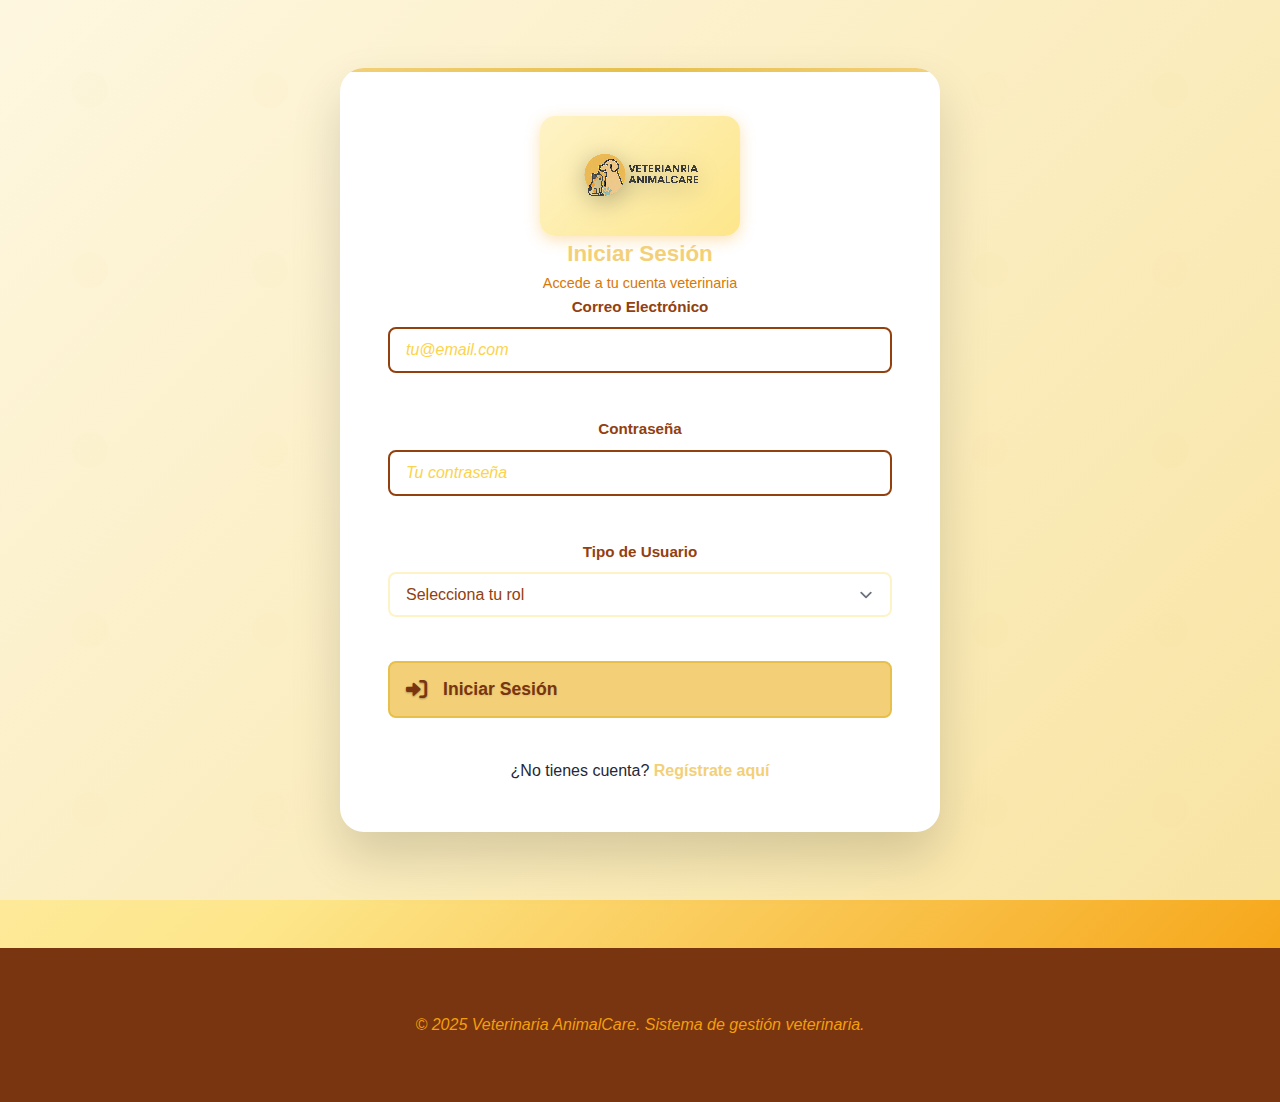
<file: Veterinaria-Animal-Care/java-app/web-version/index.html>
<!DOCTYPE html>
<html lang="es">
<head>
    <meta charset="UTF-8" />
    <meta name="viewport" content="width=device-width, initial-scale=1.0"/>
    <title>Veterinaria AnimalCare - Sistema de Gestión</title>

    <!-- Estilos embebidos (reconstrucción mínima estética similar al original) -->
    <style>
        :root{
            --bg:#f7f5f3;
            --card:#ffffff;
            --accent:#b45309;
            --text:#222;
            --muted:#666;
            --border:#e6e6e6;
        }
        *{box-sizing:border-box}
        body{
            font-family: "Inter", system-ui, -apple-system, "Segoe UI", Roboto, "Helvetica Neue", Arial;
            margin:0;
            background: linear-gradient(180deg,#fbfaf9 0%, #f1efe9 100%);
            color:var(--text);
            -webkit-font-smoothing:antialiased;
        }
        .container{max-width:1200px;margin:0 auto;padding:1rem;}
        /* El estilo del header se toma del archivo style.css original */
        .header-content{display:flex;align-items:center;gap:1rem;padding:.75rem 1rem;max-width:1200px;margin:0 auto;}
        .logo-image{height:38px;}
        .nav{display:flex;gap:.5rem;flex:1;}
        .nav-link{padding:.5rem .75rem;border-radius:6px;color:var(--muted);text-decoration:none;display:flex;align-items:center;gap:.5rem;}
        .nav-link.active{background:rgba(180,83,9,.08);color:var(--accent);font-weight:600}
        .mobile-menu-toggle{display:none;border:0;background:transparent}
        .user-actions{display:flex;gap:.5rem}
        .btn{display:inline-flex;align-items:center;gap:.5rem;border-radius:8px;padding:.5rem .75rem;border:1px solid transparent;background:var(--card);cursor:pointer}
        .btn-primary{background:var(--accent);color:#fff;border-color:var(--accent)}
        .btn-outline{background:transparent;border-color:var(--accent);color:var(--accent)}
        .btn-danger{background:#dc2626;color:#fff}
        .btn-warning{background:#f59e0b;color:#fff}
        .btn-secondary{background:#6b7280;color:#fff}
        .card{background:var(--card);border:1px solid var(--border);border-radius:12px;padding:1rem;margin:1rem 0;box-shadow:0 6px 16px rgba(0,0,0,.03)}
        .card-header{margin-bottom:.75rem}
        .card-title{font-size:1.25rem;margin:0}
        .card-subtitle{color:var(--muted);margin:0;font-size:.95rem}
        .banner-section{position:relative;border-radius:12px;overflow:hidden}
        .banner-image{width:100%;height:220px;object-fit:cover;opacity:.95}
        .banner-overlay{position:absolute;left:0;right:0;top:0;bottom:0;display:flex;flex-direction:column;justify-content:center;align-items:center;color:#fff;padding:1.25rem;background:linear-gradient(180deg, rgba(0,0,0,0.18), rgba(0,0,0,0.28))}
        .banner-title{font-size:1.8rem;margin:0}
        .banner-subtitle{margin:.25rem 0;color:#ffe9d2}
        .stats-section{display:flex;gap:1rem;justify-content:center;margin-top:1rem;flex-wrap:wrap}
        .stats-section .card{text-align:center;padding:1rem;width:220px}
        .description-section .feature-item{display:flex;gap:1rem;padding:.75rem;border-radius:8px;border:1px dashed transparent;cursor:pointer;margin:.5rem 0}
        .description-section .feature-item:hover{background:linear-gradient(90deg,#fff8f0,#fff);border-color:rgba(180,83,9,.06)}
        .feature-icon{width:48px;height:48px;display:flex;align-items:center;justify-content:center;background:rgba(180,83,9,.08);border-radius:8px}
        .form-group{margin-bottom:.75rem}
        .form-label{display:block;margin-bottom:.25rem;font-weight:600}
        .form-control{width:100%;padding:.5rem;border:1px solid var(--border);border-radius:6px;background:transparent}
        .form-select{appearance:none}
        .table{width:100%;border-collapse:collapse}
        .table th,.table td{padding:.5rem .75rem;border-bottom:1px solid var(--border);text-align:left}
        .table thead th{background:transparent;color:var(--muted)}
        .table-container{overflow:auto}
        .modal{position:fixed;left:0;right:0;top:0;bottom:0;display:flex;align-items:center;justify-content:center;background:rgba(0,0,0,.35)}
        .modal-content{background:#fff;border-radius:10px;padding:1rem;max-width:540px;width:100%;box-shadow:0 10px 30px rgba(0,0,0,.15)}
        .modal-header{display:flex;justify-content:space-between;align-items:center}
        .modal-footer{display:flex;gap:.5rem;justify-content:flex-end;margin-top:.5rem}
        /* Unificar estilos de toast para que el texto siempre sea visible */
        .toast{position:fixed;right:20px;bottom:20px;background:#fff;color:#111;padding:.75rem 1rem;border-radius:8px;box-shadow:0 6px 20px rgba(0,0,0,.2);z-index:20000}
        .text-center{text-align:center}
        .wizard-form .wizard-content{display:none}
        .wizard-form .wizard-content.active{display:block}
        .form-actions{display:flex;gap:.5rem;align-items:center;justify-content:flex-start;margin-top:.75rem}
        .hidden{display:none}
        @media(max-width:900px){
            .nav{display:none}
            .mobile-menu-toggle{display:block}
            .header-content{padding:.5rem}
            .stats-section{flex-direction:column;align-items:stretch}
        }
    </style>
    <!-- Font Awesome (local, avoids tracking prevention warnings) -->
    <link rel="stylesheet" href="vendor/fontawesome/css/all.min.css">
    <!-- Optional CDN fallback -->
    <link rel="preconnect" href="https://cdnjs.cloudflare.com" crossorigin>
    <link rel="stylesheet" href="https://cdnjs.cloudflare.com/ajax/libs/font-awesome/6.0.0/css/all.min.css" crossorigin="anonymous" referrerpolicy="no-referrer">
    <!-- Estilos completos de la aplicación -->
    <link rel="stylesheet" href="style.css">
    <!-- Componente reutilizable de modales (IIFE)
         Se carga antes de los scripts inline para exponer window.ModalController -->
    <script src="modal.js"></script>
</head>
<body>

    <!-- Header -->
    <header class="header" id="mainHeader" style="display: none;">
        <div class="header-content">
            <div class="logo">
                <div class="logo-icon">
                    <img src="images/Logo.png" alt="VETERINARIA ANIMALCARE" class="logo-image">
    </div>
    </div>

    <!-- Modal: Nueva Cita Médica -->
    <div id="newAppointmentModal" class="modal" style="display:none">
        <div class="modal-content">
            <div class="modal-header">
                <h3><i class="fas fa-calendar-plus"></i> Agendar Nueva Cita Médica</h3>
                <button type="button" class="close-btn" onclick="closeNewAppointmentModal()">&times;</button>
            </div>
            <div class="modal-body">
                <div class="form-group">
                    <label class="form-label" for="newApptPet">Mascota</label>
                    <select id="newApptPet" class="form-control"></select>
                </div>
                <div class="form-group" style="display:flex;gap:.75rem;flex-wrap:wrap">
                    <div style="flex:1 1 160px">
                        <label class="form-label" for="newApptDate">Fecha</label>
                        <input type="date" id="newApptDate" class="form-control" />
                    </div>
                    <div style="flex:1 1 160px">
                        <label class="form-label" for="newApptTime">Hora</label>
                        <input type="time" id="newApptTime" class="form-control" />
                    </div>
                </div>
                <div class="form-group">
                    <label class="form-label" for="newApptVet">Veterinario</label>
                    <select id="newApptVet" class="form-control">
                        <option value="">Selecciona un veterinario</option>
                        <option value="dr_garcia">Dr. García</option>
                        <option value="dra_martinez">Dra. Martínez</option>
                        <option value="dr_rodriguez">Dr. Rodríguez</option>
                    </select>
                </div>
                <div class="form-group">
                    <label class="form-label" for="newApptReason">Motivo</label>
                    <textarea id="newApptReason" class="form-control" rows="3" placeholder="Describe brevemente el motivo de la cita"></textarea>
                </div>
                <div class="form-group">
                    <label class="form-label" for="newApptPriority">Prioridad</label>
                    <select id="newApptPriority" class="form-control">
                        <option value="normal">Normal</option>
                        <option value="high">Alta</option>
                        <option value="urgent">Urgente</option>
                    </select>
                </div>
            </div>
            <div class="modal-footer">
                <button type="button" class="btn btn-secondary" onclick="closeNewAppointmentModal()"><i class="fas fa-times"></i> Cancelar</button>
                <button type="button" class="btn btn-primary" onclick="saveNewAppointment()"><i class="fas fa-save"></i> Guardar Cita</button>
            </div>
        </div>
    </div>

            <nav class="nav" id="mainNav">
                <a href="#inicio" class="nav-link active">
                    <i class="fas fa-home"></i> Inicio
                </a>
                <a href="#registro" class="nav-link">
                    <i class="fas fa-plus-circle"></i> Registro
                </a>
                <a href="#registros" class="nav-link">
                    <i class="fas fa-list"></i> Registros
                </a>
                <a href="#citas-medicas" class="nav-link">
                    <i class="fas fa-calendar-check"></i> Citas Médicas
                </a>
            </nav>

            <!-- Menú hamburguesa para móvil -->
            <button class="mobile-menu-toggle" id="mobileMenuToggle" onclick="toggleMobileMenu()">
                <span></span>
                <span></span>
                <span></span>
            </button>

            <div class="user-actions">
                <button onclick="logout()" class="btn btn-logout-header" title="Cerrar Sesión">
                    <i class="fas fa-sign-out-alt"></i>
                </button>
            </div>
        </div>
    </header>

    <!-- Sistema de Autenticación -->
    <div id="authContainer" class="auth-container container">
        <div class="auth-wrapper">
            <!-- Login Form -->
            <div id="loginForm" class="auth-form">
                <div class="auth-header">
                    <div class="auth-logo">
                        <div class="logo-icon">
                            <img src="images/Logo.png" alt="VETERINARIA ANIMALCARE" class="logo-image">
                        </div>
                    </div>
                    <div style="display:flex; align-items:center; justify-content:center; width:100%">
                        <div style="text-align:center; width:100%">
                            <h2>Iniciar Sesión</h2>
                            <p>Accede a tu cuenta veterinaria</p>
                        </div>
                    </div>
                </div>

                <form id="loginFormElement" class="auth-form-element" onsubmit="handleLogin(event)">
                    <div class="form-group">
                        <label class="form-label" for="loginEmail">Correo Electrónico</label>
                        <input type="email" class="form-control" id="loginEmail" name="email" placeholder="tu@email.com" required>
                    </div>

                    <div class="form-group">
                        <label class="form-label" for="loginPassword">Contraseña</label>
                        <input type="password" class="form-control" id="loginPassword" name="password" placeholder="Tu contraseña" required>
                    </div>

                    <div class="form-group">
                        <label class="form-label" for="loginRole">Tipo de Usuario</label>
                        <select class="form-control form-select" id="loginRole" name="role" required>
                            <option value="">Selecciona tu rol</option>
                            <option value="user">Usuario</option>
                            <option value="veterinarian">Veterinario</option>
                        </select>
                    </div>

                    <button type="submit" class="btn btn-primary btn-lg auth-btn">
                        <i class="fas fa-sign-in-alt"></i> Iniciar Sesión
                    </button>

                    <div class="auth-switch">
                        <p>¿No tienes cuenta? <a href="#" onclick="showRegisterForm(); return false;">Regístrate aquí</a></p>
                    </div>
                </form>
            </div>

            <!-- Register Form -->
            <div id="registerForm" class="auth-form" style="display: none;">
                <div class="auth-header">
                    <div class="auth-logo">
                        <div class="logo-icon">
                            <img src="images/Logo.png" alt="VETERINARIA ANIMALCARE" class="logo-image">
                        </div>
                    </div>
                    <h2>Crear Cuenta</h2>
                    <p>Regístrate en el sistema veterinario</p>
                </div>

                <form id="registerFormElement" class="auth-form-element" onsubmit="handleRegister(event)">
                    <div class="form-group">
                        <label class="form-label" for="registerName">Nombre Completo *</label>
                        <input type="text" class="form-control" id="registerName" name="name" placeholder="Ej: Juan Pérez" required>
                    </div>

                    <div class="form-group">
                        <label class="form-label" for="registerEmail">Correo Electrónico *</label>
                        <input type="email" class="form-control" id="registerEmail" name="email" placeholder="tu@email.com" required>
                    </div>

                    <div class="form-group">
                        <label class="form-label" for="registerPassword">Contraseña *</label>
                        <input type="password" class="form-control" id="registerPassword" name="password" placeholder="Mínimo 6 caracteres" required minlength="6">
                    </div>

                    <div class="form-group">
                        <label class="form-label" for="registerConfirmPassword">Confirmar Contraseña *</label>
                        <input type="password" class="form-control" id="registerConfirmPassword" name="confirmPassword" placeholder="Repite tu contraseña" required>
                    </div>

                    <div class="form-group">
                        <label class="form-label" for="registerRole">Tipo de Usuario *</label>
                        <select class="form-control form-select" id="registerRole" name="role" required>
                            <option value="">Selecciona tu rol</option>
                            <option value="user">Usuario</option>
                            <option value="veterinarian">Veterinario</option>
                        </select>
                    </div>

                    <div class="form-group">
                        <label class="form-label" for="registerPhone">Teléfono *</label>
                        <input type="tel" class="form-control" id="registerPhone" name="phone" placeholder="Ej: +57 300 123 4567" required>
                    </div>

                    <button type="submit" class="btn btn-primary btn-lg auth-btn">
                        <i class="fas fa-user-plus"></i> Crear Cuenta
                    </button>

                    <div class="auth-switch">
                        <p>¿Ya tienes cuenta? <a href="#" onclick="showLoginForm(); return false;">Inicia sesión aquí</a></p>
                    </div>
                </form>
            </div>
        </div>
    </div>

    <!-- Main Content (oculto hasta login) -->
    <main class="main container" id="mainContent" style="display: none;">

        <!-- Inicio Section -->
        <section id="inicio" class="section active">
            <!-- Banner Section -->
            <div class="banner-section">
                <img src="images/banner.png" alt="Veterinaria AnimalCare" class="banner-image">
                <div class="banner-overlay">
                    <h1 class="banner-title">¡Tu mascota merece el mejor cuidado!</h1>
                    <p class="banner-subtitle">Sistema de gestión veterinaria para la materia de diseño de software</p>

                    <!-- User Info in Banner -->
                    <div class="banner-user-info" id="userInfo">
                        <div class="banner-user-welcome">
                            <div class="banner-user-avatar">
                                <i class="fas fa-user-circle fa-2x"></i>
                            </div>
                            <div class="banner-user-details">
                                <h3><span id="userName"></span></h3>
                                <p class="banner-user-role"><span id="userRole"></span></p>
                            </div>
                        </div>
                    </div>

                    <!-- Elegant Banner Decoration -->
                    <div class="banner-decoration">
                        <div class="decoration-line"></div>
                        <div class="decoration-icon">
                            <i class="fas fa-paw"></i>
                        </div>
                        <div class="decoration-line"></div>
                    </div>
                </div>
            </div>

            <!-- Statistics Cards removed per request -->

            <!-- Description Section -->
            <div class="description-section">
                <div class="card">
                    <h2 class="description-title">¿Qué puedes hacer en Veterinaria AnimalCare?</h2>
                    <div class="description-content">
                        <p class="description-text">
                            Bienvenido a nuestro sistema de gestión veterinaria integral, pensado para ofrecerte una experiencia completa y eficiente en el cuidado de tus mascotas. Si te interesa alguno de los servicios que te presentaremos a continuación. Por favor da click sobre la descripción y se te llevará a la sección correspondiente.
                        </p>

                        <div class="description-features">
                            <div class="feature-item" onclick="showSection('registro')" style="cursor: pointer;" title="Ir a registro de mascotas">
                                <div class="feature-icon">
                                    <i class="fas fa-paw"></i>
                                </div>
                                <div class="feature-content">
                                    <h3>Registro de Mascotas</h3>
                                    <p>Registra y gestiona el perfil completo de tus mascotas, incluyendo información médica, vacunas, historial clínico y datos del propietario. Mantén un registro detallado y actualizado de cada animal.</p>
                                </div>
                            </div>

                            <div class="feature-item" onclick="showSection('citas-medicas')" style="cursor: pointer;" title="Gestionar consultas desde Citas Médicas">
                                <div class="feature-icon">
                                    <i class="fas fa-stethoscope"></i>
                                </div>
                                <div class="feature-content">
                                    <h3>Consultas Integradas</h3>
                                    <p>Las consultas ahora se gestionan desde Citas Médicas en un flujo unificado con edición y seguimiento.</p>
                                </div>
                            </div>

                            <div class="feature-item" onclick="showAppointmentsSection()" style="cursor: pointer;" title="Gestionar citas médicas">
                                <div class="feature-icon">
                                    <i class="fas fa-calendar-check"></i>
                                </div>
                                <div class="feature-content">
                                    <h3>Citas Médicas</h3>
                                    <p>Organiza y programa citas médicas con diferentes niveles de prioridad. Los veterinarios pueden gestionar la agenda completa, asignar profesionales y establecer prioridades según la urgencia.</p>
                                </div>
                            </div>

                            <div class="feature-item" onclick="showUserProfileModal()" style="cursor: pointer;" title="Ver perfil de usuario">
                                <div class="feature-icon">
                                    <i class="fas fa-users-cog"></i>
                                </div>
                                <div class="feature-content">
                                    <h3>Control de Accesos</h3>
                                    <p>Sistema de roles: los veterinarios gestionan citas y consultas; los usuarios registran mascotas y ven su información.</p>
                                </div>
                            </div>

                            <div class="feature-item" onclick="animateStats()" style="cursor: pointer;" title="Ver estadísticas animadas">
                                <div class="feature-icon">
                                    <i class="fas fa-chart-line"></i>
                                </div>
                                <div class="feature-content">
                                    <h3>Estadísticas y Reportes</h3>
                                    <p>Visualiza estadísticas en tiempo real sobre mascotas registradas, citas programadas, consultas realizadas y otros indicadores importantes para el funcionamiento de la clínica.</p>
                                </div>
                            </div>

                            <div class="feature-item" onclick="showSecurityModal()" style="cursor: pointer;" title="Información de seguridad">
                                <div class="feature-icon">
                                    <i class="fas fa-shield-alt"></i>
                                </div>
                                <div class="feature-content">
                                    <h3>Seguridad y Privacidad</h3>
                                    <p>Protección completa de datos médicos y personales con encriptación segura. Cada usuario solo puede acceder a la información autorizada según su rol en el sistema.</p>
                                </div>
                            </div>
                        </div>

                    </div>
                </div>
            </div>

        </section>

        <!-- Registro Section -->
        <section id="registro" class="section">
            <div class="card">
                <div class="card-header" style="position: relative;">
                    <h1 class="card-title">Registro de Nueva Mascota</h1>
                    <p class="card-subtitle">Complete la información paso a paso para registrar una nueva mascota</p>

                    <!-- Botón de navegación independiente -->
                    <div style="position: absolute; top: 15px; right: 20px;">
                        <button onclick="showSection('inicio')" class="btn btn-outline" style="background: rgba(255,255,255,0.9); border: 2px solid #b45309; color: #b45309; font-weight: bold; padding: 8px 16px; transition: all 0.3s ease;">
                            <i class="fas fa-home"></i>
                            Volver al Inicio
                        </button>
                    </div>
                </div>

                <form id="registroForm" class="registro-form wizard-form show-all" onsubmit="return false;">
                    <!-- Paso 1: Información Básica -->
                    <div class="wizard-content active" data-step="1">
                        <div class="step-header">
                            <h2><i class="fas fa-paw"></i> Información Básica</h2>
                            <p>Comencemos con los datos esenciales de tu mascota</p>
                        </div>

                        <div class="form-grid" style="display:flex;gap:1rem;">
                            <div style="flex:1">
                                <div class="form-group">
                                    <label class="form-label" for="name">Nombre de la Mascota *</label>
                                    <input type="text" class="form-control" id="name" name="name" placeholder="Ej: Max, Luna, Piolín..." required>
                                    <div class="field-help">El nombre que usas para llamar a tu mascota</div>
                                </div>
                            </div>

                            <div style="flex:1">
                                <div class="form-group">
                                    <label class="form-label" for="family_type">Tipo de Familia *</label>
                                    <select class="form-control form-select" id="family_type" name="familyType" required>
                                        <option value="">Seleccione una familia</option>
                                        <option value="domestic">Doméstica</option>
                                        <option value="exotic">Exótica</option>
                                    </select>
                                    <div class="field-help">Doméstica: perros, gatos. Exótica: reptiles, aves exóticas</div>
                                </div>
                            </div>
                        </div>
                    </div>

                    <!-- Paso 2: Detalles del Animal -->
                    <div class="wizard-content" data-step="2">
                        <div class="step-header">
                            <h2><i class="fas fa-info-circle"></i> Detalles del Animal</h2>
                            <p>Información específica sobre la especie y características</p>
                        </div>

                        <div class="form-grid" style="display:flex;gap:1rem;">
                            <div style="flex:1">
                                <div class="form-group">
                                    <label class="form-label" for="animal_type">Tipo de Animal *</label>
                                    <select class="form-control form-select" id="animal_type" name="animalType" required>
                                        <option value="">Seleccione un tipo</option>
                                        <option value="dog">Perro</option>
                                        <option value="cat">Gato</option>
                                        <option value="bird">Ave</option>
                                        <option value="reptile">Reptil</option>
                                    </select>
                                </div>
                            </div>

                            <div style="flex:1">
                                <div class="form-group">
                                    <label class="form-label" for="breed">Raza *</label>
                                    <select class="form-control form-select" id="breed" name="breed" required>
                                        <option value="">Selecciona una raza</option>
                                    </select>
                                    <input type="text" class="form-control" id="breed_input" name="breed_input" placeholder="Escribe la raza manualmente..." style="display: none;">
                                </div>
                            </div>

                            <div style="flex:1">
                                <div class="form-group">
                                    <label class="form-label" for="age">Edad (años) *</label>
                                    <input type="number" class="form-control" id="age" name="age" min="0" max="30" placeholder="Ej: 3" required>
                                    <div class="field-help">Si no conoces la edad exacta, puedes aproximar</div>
                                </div>
                            </div>
                        </div>
                    </div>

                    <!-- Paso 3: Información del Propietario -->
                    <div class="wizard-content" data-step="3">
                        <div class="step-header">
                            <h2><i class="fas fa-user"></i> Información del Propietario</h2>
                            <p>Datos de contacto del responsable de la mascota</p>
                        </div>

                        <div class="form-grid" style="display:flex;gap:1rem;">
                            <div style="flex:1">
                                <div class="form-group">
                                    <label class="form-label" for="owner_name">Nombre Completo *</label>
                                    <input type="text" class="form-control" id="owner_name" name="ownerName" placeholder="Ej: Juan Pérez García" required>
                                </div>
                            </div>

                            <div style="flex:1">
                                <div class="form-group">
                                    <label class="form-label" for="owner_phone">Teléfono *</label>
                                    <input type="tel" class="form-control" id="owner_phone" name="ownerPhone" placeholder="Ej: +57 300 123 4567" required>
                                    <div class="field-help">Incluye código de país para mejor contacto</div>
                                </div>
                            </div>

                            <div style="flex:1">
                                <div class="form-group">
                                    <label class="form-label" for="owner_email">Email</label>
                                    <input type="email" class="form-control" id="owner_email" name="ownerEmail" placeholder="Ej: juan@email.com">
                                    <div class="field-help">Para envío de recordatorios y resultados</div>
                                </div>
                            </div>
                        </div>

                    </div>

                    <!-- Guardado directo -->
                    <div class="wizard-navigation" style="display: none;"></div>

                    <div style="display: flex; justify-content: center; margin-top: 1.5rem;">
                        <button type="button" id="savePetDirectBtn" class="btn btn-success wizard-btn">
                            <i class="fas fa-save"></i>
                            <span class="btn-text">Guardar Mascota</span>
                        </button>
                    </div>

                    <!-- Botones adicionales -->
                    <div class="form-actions" style="margin-top: 2rem; border-top: 1px solid var(--border); padding-top: 1rem;">
                        <button type="button" onclick="showSection('registros')" class="btn btn-outline">
                            <i class="fas fa-list"></i> Ver Registros
                        </button>
                        <button type="button" onclick="window.testRegisterPet && window.testRegisterPet()" class="btn btn-warning">
                            <i class="fas fa-bug"></i> Test Sistema
                        </button>
                    </div>
                </form>

                <!-- Modal de resultado de guardado -->
                <div id="saveResultModal" class="modal" style="display: none;">
                    <div class="modal-content">
                        <div class="modal-header">
                            <h3 id="saveResultTitle">Resultado del guardado</h3>
                            <button class="modal-close" onclick="closeSaveResultModal()"><i class="fas fa-times"></i></button>
                        </div>
                        <div class="modal-body">
                            <p id="saveResultMessage"></p>
                        </div>
                        <div class="modal-actions" style="display: flex; gap: .75rem; justify-content: flex-end;">
                            <button id="retrySaveBtn" class="btn btn-primary" style="display: none;">Volver a intentar</button>
                            <button id="closeSaveModalBtn" class="btn btn-outline" onclick="closeSaveResultModal()">Cerrar</button>
                        </div>
                    </div>
                </div>
            </div>
        </section>

        <!-- Registros Section -->
        <section id="registros" class="section">
            <div class="card">
                <div class="card-header" style="position: relative;">
                    <h1 class="card-title">Registros de Mascotas</h1>
                    <p class="card-subtitle">Lista de todas las mascotas registradas en el sistema</p>

                    <!-- Barra de búsqueda por nombre -->
                    <div class="searchbar" style="margin-top: 12px; display: flex; gap: 8px; align-items: center;">
                        <input type="text" id="petSearchInput" class="form-control" placeholder="Buscar por nombre de mascota..." oninput="filterPetsByName()" />
                        <button type="button" id="petSearchBtn" class="btn btn-outline" onclick="filterPetsByName()" title="Buscar">
                            <i class="fas fa-search"></i>
                        </button>
                    </div>

                    <!-- Botón de navegación independiente -->
                    <div style="position: absolute; top: 15px; right: 20px;">
                        <button onclick="showSection('inicio')" class="btn btn-outline" style="background: rgba(255,255,255,0.9); border: 2px solid #b45309; color: #b45309; font-weight: bold; padding: 8px 16px; transition: all 0.3s ease;">
                            <i class="fas fa-home"></i> Volver al Inicio
                        </button>
                    </div>
                </div>

                <!-- Botones de navegación -->
                <div class="form-actions" style="margin-bottom: 20px;">
                    <button onclick="showSection('registro')" class="btn btn-primary btn-lg">
                        <i class="fas fa-plus-circle"></i> Registrar Nueva Mascota
                    </button>
                </div>

                <div class="table-container">
                    <table class="table">
                        <thead>
                            <tr>
                                <th>ID</th>
                                <th>Nombre</th>
                                <th>Edad</th>
                                <th>Raza</th>
                                <th>Tipo</th>
                                <th>Familia</th>
                                <th>Propietario</th>
                                <th>Acciones</th>
                            </tr>
                        </thead>
                        <tbody id="petsTableBody">
                            <!-- Los registros se cargarán dinámicamente -->
                        </tbody>
                    </table>
                </div>
            </div>
        </section>

        <!-- Citas Médicas Section -->
        <section id="citas-medicas" class="section">
            <div class="card">
                <div class="card-header" style="position: relative;">
                    <h1 class="card-title"><i class="fas fa-calendar-check"></i> Gestión de Citas Médicas</h1>
                    <p class="card-subtitle">Administra y visualiza todas las citas programadas</p>

                    <div style="position: absolute; top: 15px; right: 20px;">
                        <button onclick="showSection('inicio')" class="btn btn-outline" style="background: rgba(255,255,255,0.9); border: 2px solid #b45309; color: #b45309; font-weight: bold; padding: 8px 16px; transition: all 0.3s ease;">
                            <i class="fas fa-home"></i> Volver al Inicio
                        </button>
                    </div>
                </div>

                <div class="card-body">
                    <!-- Acciones -->
                    <div class="actions" style="display:flex;gap:.5rem;margin-bottom:1rem">
                        <button id="btnNewAppointment" class="btn btn-primary"><i class="fas fa-plus"></i> Nueva Cita Médica</button>
                    </div>

                    <!-- Filtros y búsqueda -->
                    <div class="filters-section" style="display:flex;gap:1rem;flex-wrap:wrap;">
                        <div class="filter-group">
                            <label for="filterStatus">Filtrar por Estado:</label>
                            <select id="filterStatus" class="form-control form-select">
                                <option value="">Todos los estados</option>
                                <option value="scheduled">Programadas</option>
                                <option value="completed">Completadas</option>
                                <option value="cancelled">Canceladas</option>
                            </select>
                        </div>

                        <div class="filter-group">
                            <label for="filterVet">Filtrar por Veterinario:</label>
                            <select id="filterVet" class="form-control form-select">
                                <option value="">Todos los veterinarios</option>
                                <option value="dr_garcia">Dr. García</option>
                                <option value="dra_martinez">Dra. Martínez</option>
                                <option value="dr_rodriguez">Dr. Rodríguez</option>
                            </select>
                        </div>

                        <button onclick="applyFilters()" class="btn btn-primary">
                            <i class="fas fa-filter"></i> Aplicar Filtros
                        </button>
                    </div>

                    

                    <!-- Lista de citas -->
                    <div class="table-container" style="margin-top:1rem">
                        <table class="table">
                            <thead>
                                <tr>
                                    <th>ID</th><th>Mascota</th><th>Dueño</th><th>Fecha</th><th>Hora</th>
                                    <th>Veterinario</th><th>Motivo</th><th>Prioridad</th><th>Estado</th><th>Acciones</th>
                                </tr>
                            </thead>
                            <tbody id="appointmentsTableBody"></tbody>
                        </table>
                    </div>
                </div>
            </div>
        </section>

        <!-- Consultas Veterinarias Section eliminado: funcionalidad integrada en Citas Médicas -->

    </main>

    <!-- Footer -->
    <footer class="footer">
        <div class="container text-center">
            <p>&copy; 2025 Veterinaria AnimalCare. Sistema de gestión veterinaria.</p>
        </div>
    </footer>

    <!-- Toast Container -->
    <div id="toast-container" class="toast-container"></div>

    <!-- Modal de confirmación de eliminación -->
    <div id="deleteModal" class="modal" style="display:none">
        <div class="modal-content">
            <div class="modal-header">
                <h3><i class="fas fa-exclamation-triangle"></i> Confirmar Eliminación</h3>
                <button class="close-btn" onclick="closeDeleteModal()">&times;</button>
            </div>
            <div class="modal-body">
                <p>¿Estás seguro de que quieres eliminar esta mascota?</p>
                <div class="pet-info">
                    <p><strong>Nombre:</strong> <span id="deletePetName"></span></p>
                    <p><strong>Dueño:</strong> <span id="deletePetOwner"></span></p>
                </div>
                <p class="warning-text">Esta acción no se puede deshacer.</p>
            </div>
            <div class="modal-footer">
                <button class="btn btn-secondary" onclick="closeDeleteModal()"><i class="fas fa-times"></i> Cancelar</button>
                <button class="btn btn-danger" onclick="confirmDelete()"><i class="fas fa-trash"></i> Eliminar</button>
            </div>
        </div>
    </div>


    <!-- Modal: Cancelar Cita Médica (llamativo) -->
    <div id="cancelAppointmentModal" class="modal" style="display:none">
        <div class="modal-content">
            <div class="modal-header" style="background:linear-gradient(135deg,#f59e0b,#d97706);color:#fff;">
                <h3><i class="fas fa-ban"></i> Cancelar Cita Médica</h3>
                <button class="close-btn" onclick="closeCancelAppointmentModal()" style="color:#fff">&times;</button>
            </div>
            <div class="modal-body">
                <p>Confirmar cancelación de la cita seleccionada.</p>
                <div class="pet-info">
                    <p><strong>Mascota:</strong> <span id="cancelApptPetName">—</span></p>
                    <p><strong>Dueño:</strong> <span id="cancelApptOwner">—</span></p>
                    <p><strong>Fecha:</strong> <span id="cancelApptDate">—</span> <strong>Hora:</strong> <span id="cancelApptTime">—</span></p>
                    <p><strong>Veterinario:</strong> <span id="cancelApptVet">—</span></p>
                </div>
                <p class="warning-text">Esta acción eliminará la cita.</p>
            </div>
            <div class="modal-footer">
                <button class="btn btn-secondary" onclick="closeCancelAppointmentModal()"><i class="fas fa-times"></i> Volver</button>
                <button class="btn btn-danger" onclick="confirmCancelAppointment()"><i class="fas fa-ban"></i> Confirmar cancelación</button>
            </div>
        </div>
    </div>

    <!-- Modal de edición de citas -->
    <div id="editAppointmentModal" class="modal" style="display:none">
        <div class="modal-content">
            <div class="modal-header">
                <h3><i class="fas fa-edit"></i> Editar Cita Médica</h3>
                <button class="close-btn" onclick="closeEditAppointmentModal()">&times;</button>
            </div>
            <div class="modal-body">
                <div class="form-group">
                    <label class="form-label">Estado actual:</label>
                    <p id="currentAppointmentStatus" class="current-status"></p>
                </div>
                <div class="form-group">
                    <label class="form-label" for="newAppointmentStatus">Nuevo estado:</label>
                    <select id="newAppointmentStatus" class="form-control">
                        <option value="scheduled">Programada</option>
                        <option value="completed">Completada</option>
                        <option value="cancelled">Cancelada</option>
                    </select>
                </div>
            </div>
            <div class="modal-footer">
                <button class="btn btn-secondary" onclick="closeEditAppointmentModal()"><i class="fas fa-times"></i> Cancelar</button>
                <button class="btn btn-primary" onclick="saveAppointmentEdit()"><i class="fas fa-save"></i> Guardar Cambios</button>
            </div>
        </div>
    </div>

    <!-- Modal de edición de mascota -->
    <div id="editPetModal" class="modal" style="display:none">
        <div class="modal-content">
            <div class="modal-header">
                <h3><i class="fas fa-edit"></i> Editar Mascota</h3>
                <button class="close-btn" onclick="closeEditPetModal()">&times;</button>
            </div>
            <div class="modal-body">
                <div class="form-grid" style="display:flex;gap:1rem;flex-wrap:wrap">
                    <div style="flex:1;min-width:240px">
                        <div class="form-group">
                            <label class="form-label" for="editPetName">Nombre *</label>
                            <input id="editPetName" class="form-control" type="text" required />
                        </div>
                    </div>
                    <div style="flex:1;min-width:160px">
                        <div class="form-group">
                            <label class="form-label" for="editPetAge">Edad *</label>
                            <input id="editPetAge" class="form-control" type="number" min="0" max="30" required />
                        </div>
                    </div>
                    <div style="flex:1;min-width:240px">
                        <div class="form-group">
                            <label class="form-label" for="editPetBreed">Raza *</label>
                            <input id="editPetBreed" class="form-control" type="text" required />
                        </div>
                    </div>
                </div>
                <div class="form-grid" style="display:flex;gap:1rem;flex-wrap:wrap">
                    <div style="flex:1;min-width:220px">
                        <div class="form-group">
                            <label class="form-label" for="editPetType">Tipo de Animal *</label>
                            <select id="editPetType" class="form-control form-select" required>
                                <option value="dog">Perro</option>
                                <option value="cat">Gato</option>
                                <option value="bird">Ave</option>
                                <option value="reptile">Reptil</option>
                            </select>
                        </div>
                    </div>
                    <div style="flex:1;min-width:220px">
                        <div class="form-group">
                            <label class="form-label" for="editPetFamily">Tipo de Familia *</label>
                            <select id="editPetFamily" class="form-control form-select" required>
                                <option value="domestic">Doméstica</option>
                                <option value="exotic">Exótica</option>
                            </select>
                        </div>
                    </div>
                </div>
                <div class="form-grid" style="display:flex;gap:1rem;flex-wrap:wrap">
                    <div style="flex:1;min-width:240px">
                        <div class="form-group">
                            <label class="form-label" for="editOwnerName">Propietario *</label>
                            <input id="editOwnerName" class="form-control" type="text" required />
                        </div>
                    </div>
                    <div style="flex:1;min-width:220px">
                        <div class="form-group">
                            <label class="form-label" for="editOwnerPhone">Teléfono</label>
                            <input id="editOwnerPhone" class="form-control" type="tel" />
                        </div>
                    </div>
                    <div style="flex:1;min-width:240px">
                        <div class="form-group">
                            <label class="form-label" for="editOwnerEmail">Email</label>
                            <input id="editOwnerEmail" class="form-control" type="email" />
                        </div>
                    </div>
                </div>
            </div>
            <div class="modal-footer">
                <button class="btn btn-secondary" onclick="closeEditPetModal()"><i class="fas fa-times"></i> Cancelar</button>
                <button class="btn btn-primary" onclick="saveEditPet()"><i class="fas fa-save"></i> Guardar Cambios</button>
            </div>
        </div>
    </div>

    <!-- Script reconstruido (sustituye app.js perdido) -->
    <script>
    /**************************************************************************
     * Reconstrucción del comportamiento JS principal
     * Contiene:
     *  - Autenticación simple (localStorage)
     *  - Mostrar/ocultar secciones
     *  - Registro y listado de mascotas (localStorage)
     *  - Gestión básica de citas y consultas (localStorage)
     *  - Toasts y modales
     **************************************************************************/

    (function(){
        // --- Datos guardados localmente ---
        const STORAGE_KEYS = {
            USERS: 'vet_users_v1',
            SESS: 'vet_session_v1',
            PETS: 'vet_pets_v1',
            APPTS: 'vet_appts_v1',
            CONSULTS: 'vet_consults_v1'
        };

        // --- API Client (MongoDB backend) ---
        const API_BASE = 'http://localhost:8085/api';
        async function apiFetch(path, options = {}){
            const resp = await fetch(API_BASE + path, {
                headers: { 'Content-Type': 'application/json' },
                ...options
            });
            const isJson = (resp.headers.get('content-type') || '').includes('application/json');
            const data = isJson ? await resp.json() : await resp.text();
            if(!resp.ok){ throw new Error(typeof data === 'string' ? data : (data.error || 'Error de API')); }
            return data;
        }
        async function loadPetsFromApiAndCache(){
            try{
                const pets = await apiFetch('/pets');
                savePets(Array.isArray(pets) ? pets : []);
            }catch(e){
                console.warn('No se pudieron cargar mascotas desde API. Operación requiere MongoDB activo.', e.message);
                showToast('Backend no disponible. Activa MongoDB y el servidor');
                // Modo solo-Mongo: no usamos datos de localStorage como fuente
                savePets([]);
            }
        }
        async function loadApptsFromApiAndCache(){
            try{
                const appts = await apiFetch('/appointments');
                saveAppts(Array.isArray(appts) ? appts : []);
            }catch(e){ console.warn('No se pudieron cargar citas desde API, usando cache/localStorage', e.message); }
        }

        // --- Datos por defecto (si no existen) ---
        function ensureDefaults(){
            if(!localStorage.getItem(STORAGE_KEYS.USERS)){
                const defaultUsers = [
                    { username:'veterinarian@vet.com', name:'Veterinario', password:'veterinario123', role:'veterinarian', phone:''},
                    { username:'user@vet.com', name:'Usuario', password:'user123', role:'user', phone:''}
                ];
                localStorage.setItem(STORAGE_KEYS.USERS, JSON.stringify(defaultUsers));
            }
            if(!localStorage.getItem(STORAGE_KEYS.PETS)) localStorage.setItem(STORAGE_KEYS.PETS, JSON.stringify([]));
            if(!localStorage.getItem(STORAGE_KEYS.APPTS)) localStorage.setItem(STORAGE_KEYS.APPTS, JSON.stringify([]));
            if(!localStorage.getItem(STORAGE_KEYS.CONSULTS)) localStorage.setItem(STORAGE_KEYS.CONSULTS, JSON.stringify([]));
        }

        ensureDefaults();

        // --- Utilidades DOM ---
        function $(sel){ return document.querySelector(sel); }
        function $all(sel){ return Array.from(document.querySelectorAll(sel)); }
function show(el){
    if(!el) return;
    const isModal = el.classList && el.classList.contains('modal');
    if (isModal){
        el.style.display = 'flex';
        el.classList.add('open');
    } else {
        el.style.display = 'block';
    }
}
function hide(el){
    if(!el) return;
    const isModal = el.classList && el.classList.contains('modal');
    if (isModal){
        el.classList.remove('open');
    }
    el.style.display = 'none';
}
        function showToast(msg, timeout=3000){ 
            const t = document.createElement('div'); t.className='toast'; t.innerText = msg;
            document.body.appendChild(t);
            setTimeout(()=> t.style.opacity = '1', 10);
            setTimeout(()=> { t.remove(); }, timeout);
        }

        // --- Session / Auth ---
        function saveUsers(users){ localStorage.setItem(STORAGE_KEYS.USERS, JSON.stringify(users)); }
        function getUsers(){ return JSON.parse(localStorage.getItem(STORAGE_KEYS.USERS) || '[]'); }
        function saveSession(session){ localStorage.setItem(STORAGE_KEYS.SESS, JSON.stringify(session)); }
        function getSession(){ return JSON.parse(localStorage.getItem(STORAGE_KEYS.SESS) || 'null'); }
        function clearSession(){ localStorage.removeItem(STORAGE_KEYS.SESS); }

        // --- Permisos por rol (solo UI) ---
        function normalizeRole(r){
            const v = String(r || '').toLowerCase();
            if(['user','usuario','role_user'].includes(v)) return 'user';
            if(['veterinarian','vet','veterinario','role_veterinarian'].includes(v)) return 'veterinarian';
            return v || 'user';
        }
        function getCurrentRole(){ const s = getSession(); return normalizeRole((s && s.role) ? s.role : 'user'); }
        function applyRolePermissions(role){
            role = normalizeRole(role);
            // Ocultar nav "Registros" para usuarios
            const registrosNav = document.querySelector('.nav a[href="#registros"]');
            if(registrosNav){ registrosNav.style.display = (role === 'user') ? 'none' : ''; }
            // Ocultar botones "Ver Registros" en Registro para usuarios
            document.querySelectorAll('button[onclick="showSection(\'registros\')"]').forEach(btn => {
                btn.style.display = (role === 'user') ? 'none' : '';
            });
            // Por consistencia, si ya estuviera visible la sección Registros siendo usuario, redirigimos
            const activeReg = document.getElementById('registros');
            if(role === 'user' && activeReg && activeReg.classList.contains('active')){
                showSection('inicio');
            }
        }

        // --- Pets ---
        function savePets(list){ localStorage.setItem(STORAGE_KEYS.PETS, JSON.stringify(list)); }
        function getPets(){ return JSON.parse(localStorage.getItem(STORAGE_KEYS.PETS) || '[]'); }

        // --- Appointments (citas) ---
        function saveAppts(list){ localStorage.setItem(STORAGE_KEYS.APPTS, JSON.stringify(list)); }
        function getAppts(){ return JSON.parse(localStorage.getItem(STORAGE_KEYS.APPTS) || '[]'); }

        // --- Consultations ---
        function saveConsults(list){ localStorage.setItem(STORAGE_KEYS.CONSULTS, JSON.stringify(list)); }
        function getConsults(){ return JSON.parse(localStorage.getItem(STORAGE_KEYS.CONSULTS) || '[]'); }

        // --- Controladores de modales reutilizables ---
        const modalDeleteCtrl = new window.ModalController('#deleteModal', { backdropClickClose: true });
        const editAppointmentCtrl = new window.ModalController('#editAppointmentModal', { backdropClickClose: true });
        const newAppointmentCtrl = new window.ModalController('#newAppointmentModal', { backdropClickClose: true });
        const cancelApptCtrl = new window.ModalController('#cancelAppointmentModal', { backdropClickClose: true });

        // --- Mostrar/ocultar secciones ---
        function showSection(id){
            // Gating: usuarios no pueden acceder a "Registros"
            const role = getCurrentRole();
            if(id === 'registros' && role === 'user'){
                showToast('No tienes permiso para ver registros de mascotas');
                id = 'inicio';
            }
            // if user not logged in and tries to access other than inicio/registro? handled elsewhere
            const sections = $all('main .section');
            sections.forEach(s=> s.classList.remove('active'));
            sections.forEach(s=> s.style.display = 'none');
            const target = document.getElementById(id);
            if(target){
                target.style.display = 'block';
                target.classList.add('active');
            }
            // update nav active
            $all('.nav-link').forEach(a => a.classList.remove('active'));
            const navItem = document.querySelector('.nav a[href="#'+id+'"]');
            if(navItem) navItem.classList.add('active');
            // scroll top
            window.scrollTo({top:0,behavior:'smooth'});
        }

        // Mobile menu basic
        function toggleMobileMenu(){
            const nav = document.getElementById('mainNav');
            if(nav.style.display === 'flex' || nav.style.display === '') nav.style.display = 'none';
            else nav.style.display = 'flex';
        }

        // --- Login / Register handlers ---
        window.handleLogin = async function handleLogin(e){
            e.preventDefault();
            const email = $('#loginEmail').value.trim();
            const pass = $('#loginPassword').value;
            const role = $('#loginRole').value;
            // Intentar login contra API
            try{
                const user = await apiFetch('/auth/login', { method:'POST', body: JSON.stringify({ email, password: pass }) });
                saveSession({ username:user.email, name:user.name, role:user.role });
                await onLogin();
                showToast('Inicio de sesión correcto');
                return;
            }catch(err){
                console.warn('Fallo login API, se intenta localStorage:', err.message);
            }
            // Fallback local
            const users = getUsers();
            const user = users.find(u => u.username.toLowerCase() === email.toLowerCase() && u.password === pass && u.role === role);
            if(user){
                saveSession({username:user.username, name:user.name, role:user.role});
                await onLogin();
                showToast('Inicio de sesión correcto');
            } else {
                showToast('Credenciales incorrectas');
            }
        };

        window.handleRegister = async function handleRegister(e){
            e.preventDefault();
            const name = $('#registerName').value.trim();
            const email = $('#registerEmail').value.trim();
            const password = $('#registerPassword').value;
            const confirm = $('#registerConfirmPassword').value;
            const role = $('#registerRole').value;
            const phone = $('#registerPhone').value.trim();
            if(password !== confirm){ showToast('Las contraseñas no coinciden'); return; }
            // Intentar registro en API
            try{
                await apiFetch('/auth/register', { method:'POST', body: JSON.stringify({ name, email, password, role, phone }) });
                showToast('Cuenta creada correctamente. Inicia sesión');
                showLoginForm();
                return;
            }catch(err){ console.warn('Registro API falló, se usa localStorage:', err.message); }
            // Fallback local
            const users = getUsers();
            if(users.find(u => u.username.toLowerCase() === email.toLowerCase())){ showToast('Usuario ya registrado'); return; }
            users.push({ username: email, name, password, role, phone });
            saveUsers(users);
            showToast('Cuenta creada correctamente. Inicia sesión');
            showLoginForm();
        };

        async function onLogin(){
            const sess = getSession();
            if(!sess) return;
            // hide auth container and show main
            hide($('#authContainer'));
            show($('#mainContent'));
            show($('#mainHeader'));
            $('#userName').innerText = sess.name || sess.username;
            const roleMap = { veterinarian: 'Veterinario', user: 'Usuario' };
            const normalized = getCurrentRole();
            $('#userRole').innerText = roleMap[normalized] ? roleMap[normalized] : (sess.role || '').toUpperCase();
            // Aplicar permisos UI según rol
            applyRolePermissions(normalized);
            // Cargar datos desde API a cache y renderizar
            await loadPetsFromApiAndCache();
            await loadApptsFromApiAndCache();
            // load pets into selects and table
            renderPetsTable();
            populatePetOptions();
            renderAppointments();
            renderConsultations();
            updateStats();
        }

        window.logout = function logout(){
            clearSession();
            // hide main, show auth
            hide($('#mainContent'));
            hide($('#mainHeader'));
            show($('#authContainer'));
            showLoginForm();
            showToast('Sesión cerrada');
        };

        function showLoginForm(){
            hide($('#registerForm'));
            show($('#loginForm'));
        }
        function showRegisterForm(){
            hide($('#loginForm'));
            show($('#registerForm'));
        }

        // --- Pets functions ---
        function nextId(prefix){
            return prefix + '_' + Math.random().toString(36).slice(2,9);
        }

        function renderPetsTable(filter=''){
            const tbody = $('#petsTableBody');
            const pets = getPets();
            tbody.innerHTML = '';
            const list = filter ? pets.filter(p => p.name.toLowerCase().includes(filter.toLowerCase())) : pets;
            if(list.length === 0){
                tbody.innerHTML = '<tr><td colspan="8" class="text-center">No hay mascotas registradas</td></tr>';
                const totalPetsEl0 = $('#totalPets'); if(totalPetsEl0) totalPetsEl0.innerText = 0;
                return;
            }
            list.forEach(p=>{
                const tr = document.createElement('tr');
                tr.innerHTML = `
                    <td>${p.id}</td>
                    <td>${escapeHtml(p.name)}</td>
                    <td>${p.age ?? ''}</td>
                    <td>${escapeHtml(p.breed ?? '')}</td>
                    <td>${escapeHtml(p.type ?? '')}</td>
                    <td>${escapeHtml(p.familyType ?? '')}</td>
                    <td>${escapeHtml(p.ownerName ?? '')}</td>
                    <td style="white-space:nowrap">
                        <button class="btn btn-outline" onclick="viewPet('${p.id}')"><i class="fas fa-eye"></i></button>
                        <button class="btn" onclick="editPet('${p.id}')"><i class="fas fa-edit"></i></button>
                        <button class="btn btn-danger" onclick="askDeletePet('${p.id}')"><i class="fas fa-trash"></i></button>
                    </td>
                `;
                tbody.appendChild(tr);
            });
            const totalPetsEl = $('#totalPets'); if(totalPetsEl) totalPetsEl.innerText = pets.length;
        }

        function escapeHtml(str){ if(!str) return ''; return String(str).replace(/[&<>"]/g, c=> ({'&':'&amp;','<':'&lt;','>':'&gt;','"':'&quot;'})[c]); }

        // Save pet from registro form
        document.addEventListener('DOMContentLoaded', () => {
            const saveBtn = document.getElementById('savePetDirectBtn');
            if(saveBtn) saveBtn.addEventListener('click', savePetFromForm);
            const newApptBtn = document.getElementById('btnNewAppointment');
            if(newApptBtn) newApptBtn.addEventListener('click', openNewAppointmentModal);
            // animal->raza logic
            const animalType = document.getElementById('animal_type');
            if(animalType){
                animalType.addEventListener('change', function(){
                    populateBreedOptions(this.value);
                });
            }
            // breed_toggle
            const breedSelect = document.getElementById('breed');
            const breedInput = document.getElementById('breed_input');
            if(breedSelect) breedSelect.addEventListener('change', function(){
                if(this.value === 'other'){ this.style.display='none'; breedInput.style.display='block'; breedInput.focus(); }
            });

            // clickable header nav (smooth)
            $all('.nav-link').forEach(a => a.addEventListener('click', (ev)=>{
                ev.preventDefault();
                const href = a.getAttribute('href').replace('#','');
                showSection(href);
            }));


            // load session if exists
            const sess = getSession();
            if(sess) { applyRolePermissions(sess.role); onLogin(); }
        });

        async function savePetFromForm(){
            try{
                const name = $('#name').value.trim();
                const familyType = $('#family_type').value;
                const animalType = $('#animal_type').value;
                const breed = (document.getElementById('breed').value === 'other') ? document.getElementById('breed_input').value.trim() : document.getElementById('breed').value;
                const age = $('#age').value;
                const ownerName = $('#owner_name').value.trim();
                const ownerPhone = $('#owner_phone').value.trim();
                const ownerEmail = $('#owner_email').value.trim();

                if(!name || !familyType || !animalType || !ownerName) { showToast('Completa los campos obligatorios'); return; }
                const payload = { name, familyType, type:animalType, breed, age: parseInt(age||'0',10), ownerName, ownerPhone, ownerEmail };
                // Actualización optimista inmediata (solo UI, revertible)
                const tempId = nextId('pet');
                const optimisticPet = { id: tempId, ...payload, createdAt: new Date().toISOString() };
                const petsNow = getPets(); petsNow.push(optimisticPet); savePets(petsNow);
                showToast('Mascota registrada');
                renderPetsTable();
                populatePetOptions();
                // Sincronizar con API; si falla, revertimos el estado local
                apiFetch('/pets', { method:'POST', body: JSON.stringify(payload) })
                    .then(created => {
                        const pets = getPets();
                        const idx = pets.findIndex(p => p.id === tempId);
                        if(idx !== -1){ pets[idx] = created; savePets(pets); renderPetsTable(); populatePetOptions(); }
                    })
                    .catch(err => {
                        console.warn('Fallo al guardar en API, revertimos creación local:', err.message);
                        const pets = getPets().filter(p => p.id !== tempId);
                        savePets(pets);
                        renderPetsTable();
                        populatePetOptions();
                        showToast('Error al guardar en backend. No se creó la mascota');
                    });
                // reset form (keep to minimal)
                $('#registroForm').reset?.();
            }catch(err){
                console.error(err);
                showToast('Error al guardar mascota');
            }
        }

        // populate breed options based on animal type (basic)
        function populateBreedOptions(type){
            const breeds = {
                dog: ['Labrador','Pastor Alemán','Bulldog','Otro'],
                cat: ['Persa','Siamés','Maine Coon','Otro'],
                bird: ['Canario','Loro','Periquito','Otro'],
                reptile: ['Iguana','Serpiente','Tortuga','Otro']
            };
            const sel = document.getElementById('breed');
            if(!sel) return;
            sel.innerHTML = '<option value="">Selecciona una raza</option>';
            const list = breeds[type] || [];
            list.forEach(b => {
                const v = (b === 'Otro') ? 'other' : b;
                const opt = document.createElement('option'); opt.value = v; opt.innerText = b;
                sel.appendChild(opt);
            });
            // show breed_input false
            document.getElementById('breed_input').style.display = 'none';
            sel.style.display = '';
        }

        function populatePetOptions(){
            const sel = document.getElementById('consultationPet');
            if(!sel) return;
            sel.innerHTML = '<option value="">Selecciona una mascota</option>';
            const pets = getPets();
            pets.forEach(p => {
                const opt = document.createElement('option'); opt.value = p.id; opt.innerText = `${p.name} (${p.ownerName || ''})`;
                sel.appendChild(opt);
            });
        }

        // --- Pet view / edit / delete placeholders ---
        let petToDeleteId = null;
        function viewPet(id){
            const pets = getPets(); const pet = pets.find(p=>p.id===id); if(!pet) return;
            // Muestra un resumen en toast para mantener consistencia
            const resumen = `Nombre: ${pet.name} · Raza: ${pet.breed} · Edad: ${pet.age} · Tipo: ${pet.type} · Propietario: ${pet.ownerName}`;
            showToast(resumen);
        }
        function editPet(id){
            // Abrir modal de edición y poblar campos
            openEditPetModal(id);
        }

        // --- Modal de edición de mascota ---
        function openEditPetModal(id){
            const pets = getPets(); const pet = pets.find(p=>p.id===id); if(!pet) return;
            const modal = document.getElementById('editPetModal');
            modal.dataset.editing = id;
            document.getElementById('editPetName').value = pet.name || '';
            document.getElementById('editPetAge').value = pet.age ?? '';
            document.getElementById('editPetBreed').value = pet.breed || '';
            document.getElementById('editPetType').value = pet.type || '';
            document.getElementById('editPetFamily').value = pet.familyType || '';
            document.getElementById('editOwnerName').value = pet.ownerName || '';
            document.getElementById('editOwnerPhone').value = pet.ownerPhone || '';
            document.getElementById('editOwnerEmail').value = pet.ownerEmail || '';
            // Centrar modal
            modal.style.display = 'flex';
        }
        function closeEditPetModal(){
            const modal = document.getElementById('editPetModal');
            modal.style.display = 'none';
            delete modal.dataset.editing;
        }
        async function saveEditPet(){
            const modal = document.getElementById('editPetModal');
            const id = modal.dataset.editing;
            if(!id) { closeEditPetModal(); return; }
            const pets = getPets();
            const idx = pets.findIndex(p=>p.id===id);
            if(idx === -1){ closeEditPetModal(); return; }
            const payload = {
                name: document.getElementById('editPetName').value.trim(),
                age: parseInt(document.getElementById('editPetAge').value || '0', 10),
                breed: document.getElementById('editPetBreed').value.trim(),
                type: document.getElementById('editPetType').value,
                familyType: document.getElementById('editPetFamily').value,
                ownerName: document.getElementById('editOwnerName').value.trim(),
                ownerPhone: document.getElementById('editOwnerPhone').value.trim(),
                ownerEmail: document.getElementById('editOwnerEmail').value.trim()
            };
            // Actualización optimista inmediata con rollback si falla
            const before = { ...pets[idx] };
            const updatedLocal = { ...pets[idx], ...payload, updatedAt: new Date().toISOString() };
            pets[idx] = updatedLocal; savePets(pets);
            renderPetsTable(); populatePetOptions(); showToast('Mascota actualizada'); closeEditPetModal();
            // Sincronizar con API
            apiFetch('/pets/'+id, { method:'PUT', body: JSON.stringify(payload) })
                .then(updatedFromApi => {
                    const currentPets = getPets();
                    const i = currentPets.findIndex(p=>p.id===id);
                    if(i !== -1){ currentPets[i] = { ...currentPets[i], ...updatedFromApi }; savePets(currentPets); renderPetsTable(); populatePetOptions(); }
                })
                .catch(err => {
                    console.warn('No se pudo actualizar en API, se revierte edición local:', err.message);
                    const currentPets = getPets();
                    const i = currentPets.findIndex(p=>p.id===id);
                    if(i !== -1){ currentPets[i] = before; savePets(currentPets); renderPetsTable(); populatePetOptions(); showToast('Error al actualizar en backend. Se deshicieron los cambios'); }
                });
        }
        function askDeletePet(id){
            const pets = getPets(); const pet = pets.find(p=>p.id===id); if(!pet) return;
            petToDeleteId = id;
            $('#deletePetName').innerText = pet.name;
            $('#deletePetOwner').innerText = pet.ownerName;
            modalDeleteCtrl.open();
        }
        function closeDeleteModal(){ modalDeleteCtrl.close(); petToDeleteId = null; }
        async function confirmDelete(){
            if(!petToDeleteId){ closeDeleteModal(); return; }
            // Eliminación optimista con rollback si falla
            const prevPets = getPets();
            const removed = prevPets.find(p=>p.id===petToDeleteId);
            const afterDelete = prevPets.filter(p=>p.id !== petToDeleteId);
            savePets(afterDelete); renderPetsTable(); populatePetOptions();
            closeDeleteModal(); showToast('Mascota eliminada');
            // Sincronizar con API
            apiFetch('/pets/'+petToDeleteId, { method:'DELETE' })
                .catch(err => {
                    console.warn('No se pudo eliminar en API, se revierte borrado local:', err.message);
                    const restored = getPets(); restored.push(removed); savePets(restored); renderPetsTable(); populatePetOptions(); showToast('Error al eliminar en backend. Se restauró la mascota');
                });
        }

        // --- Appointments (citas) ---
        function applyFilters(){
            renderAppointments();
        }
        
        /* getAppts/saveAppts ya definidos con STORAGE_KEYS.APPTS arriba */

        async function renderAppointments(){
            const tbody = $('#appointmentsTableBody');
            const appts = getAppts();
            tbody.innerHTML = '';
            if(appts.length === 0){
                tbody.innerHTML = '<tr><td colspan="10" class="text-center">No hay citas programadas</td></tr>';
                updateAppointmentStats();
                return;
            }
            const statusFilter = $('#filterStatus')?.value || '';
            const vetFilter = $('#filterVet')?.value || '';
            const pets = getPets();
            const filtered = appts.filter(a => (statusFilter ? a.status === statusFilter : true) && (vetFilter ? a.veterinarian === vetFilter : true));
            if(filtered.length === 0){
                tbody.innerHTML = '<tr><td colspan="10" class="text-center">No hay citas con esos filtros</td></tr>';
                updateAppointmentStats();
                return;
            }
            const role = getCurrentRole();
            filtered.forEach(a=>{
                const pet = pets.find(p=>p.id===a.petId) || {};
                const tr = document.createElement('tr');
                // Para usuarios: ocultar botón de editar; mantener Cancelar visible
                const actionsHtml = (role === 'veterinarian')
                    ? `<button class="btn" onclick="openEditAppointmentModal('${a.id}')"><i class="fas fa-edit"></i></button>
                       <button class="btn btn-danger" onclick="openCancelAppointmentModal('${a.id}')"><i class="fas fa-ban"></i> Cancelar cita médica</button>`
                    : `<button class="btn btn-danger" onclick="openCancelAppointmentModal('${a.id}')"><i class="fas fa-ban"></i> Cancelar cita médica</button>`;
                tr.innerHTML = `
                    <td>${a.id}</td>
                    <td>${escapeHtml(pet.name || '—')}</td>
                    <td>${escapeHtml(pet.ownerName || '—')}</td>
                    <td>${a.date || ''}</td>
                    <td>${a.time || ''}</td>
                    <td>${a.veterinarian || ''}</td>
                    <td>${a.reason || ''}</td>
                    <td><span class="priority-badge ${a.priority}">${getPriorityLabel(a.priority)}</span></td>
                    <td><span class="status-badge ${a.status}">${getStatusLabel(a.status)}</span></td>
                    <td style="white-space:nowrap">${actionsHtml}</td>
                `;
                tbody.appendChild(tr);
            });
            updateAppointmentStats();
        }

        function getPriorityLabel(priority) {
            const labels = {
                'normal': 'Normal',
                'high': 'Alta',
                'urgent': 'Urgente'
            };
            return labels[priority] || priority;
        }
        
        function getStatusLabel(status) {
            const labels = {
                'scheduled': 'Programada',
                'completed': 'Completada',
                'cancelled': 'Cancelada'
            };
            return labels[status] || status;
        }
        
        function updateAppointmentStats(){
            const appts = getAppts();
            $('#totalAppointments').innerText = appts.length;
            $('#pendingAppointments').innerText = appts.filter(a=>a.status==='scheduled').length;
            $('#completedAppointments').innerText = appts.filter(a=>a.status==='completed').length;
            $('#urgentAppointments').innerText = appts.filter(a=>a.priority==='urgent').length;
        }

        function openEditAppointmentModal(id){
            if(getCurrentRole() === 'user'){ showToast('No tienes permiso para cambiar el estado de la cita'); return; }
            const appts = getAppts();
            const ap = appts.find(x=>x.id===id);
            if(!ap) { console.warn('Editar cita: ID no encontrado', id); return; }
            // Logging de estado actual
            console.log('[Citas] Abrir modal edición → id:', id, 'estado actual:', ap.status);
            // Mostrar el estado en español usando el mapeo
            const currentLabel = getStatusLabel(ap.status);
            $('#currentAppointmentStatus').innerText = currentLabel;
            $('#newAppointmentStatus').value = ap.status;
            const modalEl = document.getElementById('editAppointmentModal');
            modalEl.dataset.editing = id;
            modalEl.dataset.dirty = 'false';
            // Listener de cambio para reflejar inmediatamente y loguear
            const sel = document.getElementById('newAppointmentStatus');
            if (sel) {
                sel.onchange = function(){
                    const oldStatus = ap.status;
                    const newStatus = sel.value;
                    $('#currentAppointmentStatus').innerText = getStatusLabel(newStatus);
                    // marcar como dirty y loguear
                    modalEl.dataset.dirty = 'true';
                    console.log('[Citas] Cambio de estado en modal → id:', id, 'de:', oldStatus, 'a:', newStatus);
                };
            }
            // Abrir con controlador reutilizable
            editAppointmentCtrl.open();
        }
        function closeEditAppointmentModal(){
            const modalEl = document.getElementById('editAppointmentModal');
            if (!modalEl) return;
            // Cerrar siempre sin mostrar mensaje
            hide(modalEl);
            delete modalEl.dataset.editing;
            modalEl.dataset.dirty = 'false';
        }
        function saveAppointmentEdit(){
            if(getCurrentRole() === 'user'){ showToast('No tienes permiso para editar estados'); return; }
            const modalEl = document.getElementById('editAppointmentModal');
            const id = modalEl?.dataset.editing;
            if(!id) { console.warn('[Citas] Guardar edición sin id'); return; }
            const newStatus = document.getElementById('newAppointmentStatus').value;
            const appts = getAppts();
            const ap = appts.find(a=>a.id===id);
            if(ap){
                const before = ap.status;
                ap.status = newStatus;
                saveAppts(appts);
                renderAppointments();
                console.log('[Citas] Guardado edición → id:', id, 'de:', before, 'a:', newStatus);
                showToast('Cita actualizada');
            }
            closeEditAppointmentModal();
        }
        // --- Cancelar cita médica (modal llamativo) ---
        function openCancelAppointmentModal(id){
            if(getCurrentRole() === 'user'){ showToast('No tienes permiso para cancelar citas'); return; }
            const appts = getAppts();
            const ap = appts.find(a=>a.id===id);
            if(!ap){ console.warn('[Citas] Cancelar cita: id no encontrado', id); return; }
            const pet = (getPets().find(p=>p.id===ap.petId)) || {};
            document.getElementById('cancelApptPetName').innerText = pet.name || '—';
            document.getElementById('cancelApptOwner').innerText = pet.ownerName || '—';
            document.getElementById('cancelApptDate').innerText = ap.date || '—';
            document.getElementById('cancelApptTime').innerText = ap.time || '—';
            document.getElementById('cancelApptVet').innerText = ap.veterinarian || '—';
            const modal = document.getElementById('cancelAppointmentModal');
            modal.dataset.apptId = id;
            cancelApptCtrl.open();
        }
        function closeCancelAppointmentModal(){ cancelApptCtrl.close(); delete document.getElementById('cancelAppointmentModal').dataset.apptId; }
        function confirmCancelAppointment(){
            const id = document.getElementById('cancelAppointmentModal').dataset.apptId;
            if(!id) return;
            const appts = getAppts();
            const idx = appts.findIndex(a=>a.id===id);
            if(idx === -1) return;
            // Eliminar la cita para que desaparezca
            appts.splice(idx, 1);
            saveAppts(appts);
            renderAppointments();
            cancelApptCtrl.close();
            console.log('[Citas] Cita eliminada → id:', id);
            showToast('Cita eliminada');
        }

        // --- Nueva Cita Médica ---
        function openNewAppointmentModal(){
            const sel = document.getElementById('newApptPet');
            sel.innerHTML = '<option value="">Selecciona una mascota</option>';
            const pets = getPets();
            pets.forEach(p=>{
                const opt = document.createElement('option');
                opt.value = p.id; opt.textContent = `${p.name} (${p.ownerName || ''})`;
                sel.appendChild(opt);
            });
            document.getElementById('newApptDate').value = '';
            document.getElementById('newApptTime').value = '';
            document.getElementById('newApptVet').value = '';
            document.getElementById('newApptReason').value = '';
            document.getElementById('newApptPriority').value = 'normal';
            newAppointmentCtrl.open();
        }
        function closeNewAppointmentModal(){ newAppointmentCtrl.close(); }

        // Flujo de cambios sin guardar eliminado: cierre directo en closeEditAppointmentModal
        async function saveNewAppointment(){
            const petId = document.getElementById('newApptPet').value;
            const date = document.getElementById('newApptDate').value;
            const time = document.getElementById('newApptTime').value;
            const veterinarian = document.getElementById('newApptVet').value;
            const reason = document.getElementById('newApptReason').value.trim();
            const priority = document.getElementById('newApptPriority').value;
            if(!petId || !date || !time || !veterinarian || !reason){
                showToast('Completa todos los campos obligatorios');
                return;
            }
            const payload = { petId, date, time, veterinarian, reason, priority, status:'scheduled' };
            try{
                const created = await apiFetch('/appointments', { method:'POST', body: JSON.stringify(payload) });
                const appts = getAppts(); appts.push(created); saveAppts(appts);
            }catch(err){
                console.warn('Fallo al crear cita en API, se usa localStorage:', err.message);
                const appts = getAppts();
                const id = nextId('appt');
                const appt = { id, ...payload, createdAt:new Date().toISOString() };
                appts.push(appt);
                saveAppts(appts);
            }
            renderAppointments();
            updateAppointmentStats();
            closeNewAppointmentModal();
            showToast('Cita creada correctamente');
        }

        // --- Consultations form handling ---
        function showConsultationForm(){
            // Consultas integradas: redirige a Citas Médicas
            showSection('citas-medicas');
        }
        function hideConsultationForm(){
            // Consultas integradas: redirige a Citas Médicas
            showSection('citas-medicas');
        }
        function showConsultationList(){
            // Consultas integradas: redirige a Citas Médicas
            showSection('citas-medicas');
        }
        function handleConsultationSubmit(e){
            // Consultas integradas: utilizar el flujo de Citas Médicas
            e.preventDefault();
            showToast('Las consultas se gestionan desde Citas Médicas');
            showSection('citas-medicas');
        }

        function renderConsultations(){
            // Consultas integradas: no se renderiza lista independiente
            showSection('citas-medicas');
        }

        function viewConsult(id){
            // Consultas integradas: se gestionan en Citas Médicas
            showSection('citas-medicas');
        }

        // --- Small helpers & public API for dev/test ---
        window.showSection = showSection;
        window.toggleMobileMenu = toggleMobileMenu;
        window.showLoginForm = showLoginForm;
        window.showRegisterForm = showRegisterForm;
        window.savePetFromForm = savePetFromForm;
        window.populateBreedOptions = populateBreedOptions;
        window.populatePetOptions = populatePetOptions;
        window.renderPetsTable = renderPetsTable;
        window.renderAppointments = renderAppointments;
        window.renderConsultations = renderConsultations;
        // Exponer funciones de edición para que los botones inline funcionen
        window.editPet = editPet;
        window.openEditPetModal = openEditPetModal;
        window.closeEditPetModal = closeEditPetModal;
        window.saveEditPet = saveEditPet;
        window.openEditAppointmentModal = openEditAppointmentModal;
        window.closeEditAppointmentModal = closeEditAppointmentModal;
        window.saveAppointmentEdit = saveAppointmentEdit;
        window.openCancelAppointmentModal = openCancelAppointmentModal;
        window.closeCancelAppointmentModal = closeCancelAppointmentModal;
        window.confirmCancelAppointment = confirmCancelAppointment;
        // Exponer funciones del modal de Nueva Cita para que los botones inline funcionen
        window.openNewAppointmentModal = openNewAppointmentModal;
        window.closeNewAppointmentModal = closeNewAppointmentModal;
        window.saveNewAppointment = saveNewAppointment;
        window.askDeletePet = askDeletePet;
        window.confirmDelete = confirmDelete;
        window.closeDeleteModal = closeDeleteModal;

        // for debugging/tests
        window.testRegisterPet = function(){
            const id = nextId('pet');
            const example = { id, name:'TestPet '+Math.floor(Math.random()*100), familyType:'domestic', type:'dog', breed:'Labrador', age:2, ownerName:'Test Owner', ownerPhone:'+571234', ownerEmail:'', createdAt:new Date().toISOString() };
            const pets = getPets(); pets.push(example); savePets(pets); renderPetsTable(); populatePetOptions(); showToast('Mascota de prueba añadida');
        };

        // update basic stats
        function updateStats(){
            const pets = getPets();
            const totalPetsEl = $('#totalPets');
            if(totalPetsEl) totalPetsEl.innerText = pets.length;
        }

        // expose on window for convenience
        window.showToast = showToast;
        
        // Función para mostrar consultas
        function mostrarConsultas(tipo) {
            // Redirige todas las acciones de consultas a Citas Médicas
            showSection('citas-medicas');
        }
        window.mostrarConsultas = mostrarConsultas;
        
        // Agregar event listeners a los botones de consulta
        document.addEventListener('DOMContentLoaded', function() {
            const btnNuevaConsulta = document.getElementById('btnNuevaConsulta');
            const btnVerConsultas = document.getElementById('btnVerConsultas');
            
            if (btnNuevaConsulta) {
                btnNuevaConsulta.addEventListener('click', function() {
                    mostrarConsultas('form');
                });
            }
            
            if (btnVerConsultas) {
                btnVerConsultas.addEventListener('click', function() {
                    mostrarConsultas('list');
                });
            }
        });
    })();
    </script>
</body>
</html>
</file>
<file: Veterinaria-Animal-Care/java-app/web-version/style.css>
/* Reset y configuración base */
* {
    margin: 0;
    padding: 0;
    box-sizing: border-box;
}

:root {
    /* Colores principales - Tema Animalista Amarillo Suave */
    --primary-color: #f3d078;
    --primary-dark: #e6c04a;
    --primary-light: #f8e4a3;
    --secondary-color: #fef7e0;
    --secondary-dark: #fcefc7;
    --accent-color: #f0c040;
    --danger-color: #ef4444;
    --warning-color: #f59e0b;
    --success-color: #10b981;
    
    /* Colores neutros - Tema Amarillo Suave */
    --gray-50: #fffef7;
    --gray-100: #fefce8;
    --gray-200: #fef3c7;
    --gray-300: #fde68a;
    --gray-400: #fcd34d;
    --gray-500: #f59e0b;
    --gray-600: #d97706;
    --gray-700: #b45309;
    --gray-800: #92400e;
    --gray-900: #78350f;
    
    /* Espaciado */
    --spacing-1: 0.25rem;
    --spacing-2: 0.5rem;
    --spacing-3: 0.75rem;
    --spacing-4: 1rem;
    --spacing-5: 1.25rem;
    --spacing-6: 1.5rem;
    --spacing-8: 2rem;
    --spacing-10: 2.5rem;
    --spacing-12: 3rem;
    --header-height: 96px;
    
    /* Bordes */
    --border-radius: 0.5rem;
    --border-radius-lg: 0.75rem;
    
    /* Sombras */
    --shadow-sm: 0 1px 2px 0 rgba(0, 0, 0, 0.05);
    --shadow-md: 0 4px 6px -1px rgba(0, 0, 0, 0.1), 0 2px 4px -1px rgba(0, 0, 0, 0.06);
    --shadow-lg: 0 10px 15px -3px rgba(0, 0, 0, 0.1), 0 4px 6px -2px rgba(0, 0, 0, 0.05);
}

body {
    font-family: 'Inter', -apple-system, BlinkMacSystemFont, 'Segoe UI', Roboto, sans-serif;
    line-height: 1.6;
    color: #1f2937;
    background: linear-gradient(135deg, #fef3c7, #fde68a, #f59e0b);
    /* background-attachment: fixed;  // Removed to improve scroll performance */
    font-weight: 500;
}

/* Layout */
.container {
    max-width: 100%;
    margin: 0;
    padding: 0;
    width: 100%;
}

/* Header */
.header {
    background: linear-gradient(135deg, #fef3c7, #fde68a);
    border-bottom: 2px solid #f59e0b;
    position: fixed;
    top: 0;
    left: 0;
    right: 0;
    width: 100%;
    z-index: 10000;
    box-shadow: 0 4px 15px rgba(245, 158, 11, 0.2);
}

.header-content {
    display: flex;
    justify-content: space-between;
    align-items: center;
    padding: var(--spacing-4) var(--spacing-6);
    max-width: 100%;
}

.user-actions {
    display: flex;
    align-items: center;
    gap: 1rem;
    padding-left: 2rem;
    border-left: 2px solid rgba(245, 158, 11, 0.3);
    margin-left: 1rem;
}

.user-info-header {
    display: flex;
    flex-direction: column;
    align-items: flex-end;
    text-align: right;
}

.user-info-header .user-name {
    font-weight: 600;
    color: #8b4513;
    font-size: 0.9rem;
}

.user-info-header .user-role {
    font-size: 0.8rem;
    color: #a0522d;
    background: rgba(243, 208, 120, 0.2);
    padding: 0.2rem 0.5rem;
    border-radius: 0.5rem;
    margin-top: 0.2rem;
}

.btn-logout-header {
    background: linear-gradient(135deg, #ff6b6b, #ee5a52);
    color: white;
    border: none;
    padding: 0.5rem 1rem;
    border-radius: 0.5rem;
    font-weight: 600;
    transition: all 0.3s ease;
    box-shadow: 0 2px 8px rgba(238, 90, 82, 0.3);
    display: flex;
    align-items: center;
    gap: 0.5rem;
}

.btn-logout-header:hover {
    background: linear-gradient(135deg, #ee5a52, #dc4c48);
    transform: translateY(-2px);
    box-shadow: 0 4px 12px rgba(238, 90, 82, 0.4);
}

.btn-logout-header i {
    font-size: 1rem;
}

.logo {
    display: flex;
    align-items: center;
    gap: var(--spacing-3);
    min-width: 0;
    flex: 1;
    margin-right: 2rem;
}

.logo-icon {
    width: 200px;
    height: 120px;
    display: flex;
    align-items: center;
    justify-content: center;
    transition: transform 0.3s ease;
    flex-shrink: 0;
    background: linear-gradient(135deg, #fef3c7, #fde68a);
    border-radius: 15px;
    box-shadow: 0 4px 15px rgba(245, 158, 11, 0.3);
}

.logo-image {
    width: 100%;
    height: 100%;
    object-fit: contain;
    filter: none;
    transition: transform 0.3s ease;
    image-rendering: -webkit-optimize-contrast;
    image-rendering: crisp-edges;
    image-rendering: high-quality;
    image-rendering: auto;
}

.logo-image:hover {
    transform: scale(1.05);
}

.logo-icon:hover {
    transform: scale(1.1);
}

.logo-icon i {
    font-size: 1.5rem;
    color: white;
}


.logo h1 {
    font-size: 1.2rem;
    font-weight: 700;
    color: #8b4513;
    margin: 0;
    text-shadow: 0 2px 4px rgba(0, 0, 0, 0.1);
    letter-spacing: 0.5px;
    white-space: nowrap;
    overflow: hidden;
    text-overflow: ellipsis;
}

.nav {
    display: flex;
    gap: var(--spacing-6);
}

.nav-link {
    display: flex;
    align-items: center;
    gap: var(--spacing-2);
    padding: var(--spacing-2) var(--spacing-4);
    border-radius: var(--border-radius);
    text-decoration: none;
    color: #92400e;
    font-weight: 500;
    transition: all 0.2s ease;
}

.nav-link:hover,
.nav-link.active {
    background: linear-gradient(135deg, #f59e0b, #d97706);
    color: white;
    box-shadow: 0 4px 15px rgba(245, 158, 11, 0.3);
}

/* Main Content */
.main {
    min-height: calc(100vh - 200px);
    padding: calc(var(--spacing-8) + var(--header-height)) var(--spacing-6) var(--spacing-8);
    scroll-padding-top: var(--header-height);
}

.section {
    display: none;
    scroll-margin-top: var(--header-height);
}

.section.active {
    display: block;
}

/* Cards */
.card {
    background: linear-gradient(135deg, #ffffff, #fefce8);
    border: 2px solid #f59e0b;
    border-radius: var(--border-radius-lg);
    box-shadow: 0 8px 32px rgba(245, 158, 11, 0.2);
    overflow: hidden;
    margin-bottom: var(--spacing-8);
}

.card-header {
    padding: var(--spacing-6);
    border-bottom: 2px solid #f59e0b;
    background: linear-gradient(135deg, #f59e0b, #d97706);
}

.card-title {
    font-size: 1.875rem;
    font-weight: 700;
    color: #ffffff;
    margin-bottom: var(--spacing-2);
}

.card-subtitle {
    color: #fef3c7;
    font-size: 1.125rem;
}

/* Grid System */
.grid {
    display: grid;
    gap: var(--spacing-6);
}

.grid-cols-1 { grid-template-columns: repeat(1, 1fr); }
.grid-cols-2 { grid-template-columns: repeat(2, 1fr); }
.grid-cols-3 { grid-template-columns: repeat(3, 1fr); }
.grid-cols-4 { grid-template-columns: repeat(4, 1fr); }

/* Typography */
.text-center { text-align: center; }
.text-3xl { font-size: 1.875rem; }
.text-2xl { font-size: 1.5rem; }
.text-lg { font-size: 1.125rem; }
.text-sm { font-size: 0.875rem; }
.font-bold { font-weight: 700; }
.font-semibold { font-weight: 600; }
.font-medium { font-weight: 500; }

.text-primary-color { color: var(--primary-color); }
.text-secondary-color { color: var(--secondary-color); }
.text-accent-color { color: var(--accent-color); }
.text-gray-600 { color: var(--gray-600); }
.text-gray-800 { color: var(--gray-800); }

/* Spacing */
.mb-2 { margin-bottom: var(--spacing-2); }
.mb-4 { margin-bottom: var(--spacing-4); }
.mb-6 { margin-bottom: var(--spacing-6); }

/* Buttons */
.btn {
    display: inline-flex;
    align-items: center;
    gap: var(--spacing-2);
    padding: var(--spacing-3) var(--spacing-6);
    border-radius: var(--border-radius);
    font-weight: 500;
    text-decoration: none;
    border: none;
    cursor: pointer;
    transition: all 0.2s ease;
    font-size: 1rem;
}

.btn-primary {
    background-color: var(--primary-color);
    color: white;
}

.btn-primary:hover {
    background-color: var(--primary-dark);
}

.btn-outline {
    background-color: transparent;
    color: var(--primary-color);
    border: 2px solid var(--primary-color);
}

.btn-outline:hover {
    background-color: var(--primary-color);
    color: white;
}

.btn-lg {
    padding: var(--spacing-4) var(--spacing-8);
    font-size: 1.125rem;
}

.btn-sm {
    padding: var(--spacing-2) var(--spacing-4);
    font-size: 0.875rem;
}

/* Forms */
.form-section {
    margin-bottom: var(--spacing-8);
}

.section-title {
    display: flex;
    align-items: center;
    gap: var(--spacing-3);
    font-size: 1.25rem;
    font-weight: 600;
    color: var(--gray-900);
    margin-bottom: var(--spacing-6);
    padding-bottom: var(--spacing-3);
    border-bottom: 2px solid var(--primary-color);
}

.form-group {
    margin-bottom: var(--spacing-6);
}

.form-label {
    display: block;
    font-weight: 600;
    color: var(--gray-900);
    margin-bottom: var(--spacing-2);
    font-size: 0.95rem;
}

.form-control {
    width: 100%;
    padding: var(--spacing-3) var(--spacing-4);
    border: 2px solid var(--gray-300);
    border-radius: var(--border-radius);
    font-size: 1rem;
    background-color: white;
    color: var(--gray-900);
    font-weight: 500;
    transition: all 0.3s ease;
}

.form-control:focus {
    outline: none;
    border-color: var(--primary-color);
    box-shadow: 0 0 0 3px rgba(243, 208, 120, 0.2);
    background-color: white;
}

.form-select {
    background-image: url("data:image/svg+xml,%3csvg xmlns='http://www.w3.org/2000/svg' fill='none' viewBox='0 0 20 20'%3e%3cpath stroke='%236b7280' stroke-linecap='round' stroke-linejoin='round' stroke-width='1.5' d='m6 8 4 4 4-4'/%3e%3c/svg%3e");
    background-position: right var(--spacing-3) center;
    background-repeat: no-repeat;
    background-size: 1.5em 1.5em;
    padding-right: var(--spacing-10);
}

.form-actions {
    display: flex;
    gap: var(--spacing-4);
    justify-content: center;
    padding: var(--spacing-6);
    border-top: 1px solid var(--gray-200);
    background: var(--gray-50);
}

/* Tables */
.table-container {
    overflow-x: auto;
}

.table {
    width: 100%;
    border-collapse: collapse;
    margin-top: var(--spacing-4);
}

.table th,
.table td {
    padding: var(--spacing-4);
    text-align: left;
    border-bottom: 1px solid var(--gray-200);
}

.table th {
    background-color: var(--gray-50);
    font-weight: 600;
    color: var(--gray-900);
}

.table tbody tr:hover {
    background-color: var(--gray-50);
}



/* Toast Notifications */
.toast-container {
    position: fixed;
    top: var(--spacing-4);
    right: var(--spacing-4);
    z-index: 1000;
}

.toast {
    background: white;
    border-radius: var(--border-radius);
    box-shadow: var(--shadow-lg);
    padding: var(--spacing-4);
    margin-bottom: var(--spacing-2);
    border-left: 4px solid var(--primary-color);
    animation: slideIn 0.3s ease;
}

.toast-success {
    border-left-color: var(--success-color);
}

.toast-error {
    border-left-color: var(--danger-color);
}

.toast-warning {
    border-left-color: var(--warning-color);
}

/* Footer */
.footer {
    background: var(--gray-900);
    color: white;
    padding: var(--spacing-8) 0;
    margin-top: var(--spacing-12);
}

/* Animations */
@keyframes slideIn {
    from {
        transform: translateX(100%);
        opacity: 0;
    }
    to {
        transform: translateX(0);
        opacity: 1;
    }
}

@keyframes slideOut {
    from {
        transform: translateX(0);
        opacity: 1;
    }
    to {
        transform: translateX(100%);
        opacity: 0;
    }
}

/* Responsive Design */
@media (max-width: 768px) {
    .header-content {
        flex-direction: column;
        gap: var(--spacing-4);
    }
    
    .nav {
        flex-wrap: wrap;
        justify-content: center;
    }
    
    .grid-cols-2,
    .grid-cols-3,
    .grid-cols-4 {
        grid-template-columns: 1fr;
    }
    
    .form-actions {
        flex-direction: column;
    }
    
    .btn {
        justify-content: center;
    }
}

@media (max-width: 480px) {
    .container {
        padding: 0 var(--spacing-2);
    }
    
    .card-header {
        padding: var(--spacing-4);
    }
}

/* Estilos adicionales para funcionalidad JavaScript */
.loading {
    text-align: center;
    padding: var(--spacing-4);
    color: var(--primary-color);
    font-style: italic;
}

.results-grid,
.pets-grid {
    display: grid;
    grid-template-columns: repeat(auto-fill, minmax(300px, 1fr));
    gap: var(--spacing-4);
    margin-top: var(--spacing-4);
}

.pet-card {
    background: white;
    border-radius: var(--border-radius);
    padding: var(--spacing-4);
    box-shadow: var(--shadow-sm);
    border: 1px solid var(--border-color);
}

.pet-card h4 {
    color: var(--primary-color);
    margin-bottom: var(--spacing-2);
    font-size: 1.2rem;
}

.pet-card p {
    margin: var(--spacing-1) 0;
    color: var(--text-secondary);
}

.pet-card button {
    margin-top: var(--spacing-2);
    width: 100%;
}

.no-results,
.no-pets {
    text-align: center;
    padding: var(--spacing-6);
    color: var(--text-secondary);
    font-style: italic;
}

.stats-grid {
    display: grid;
    grid-template-columns: repeat(auto-fit, minmax(150px, 1fr));
    gap: var(--spacing-4);
    margin-bottom: var(--spacing-4);
}

.stat-card {
    background: white;
    border-radius: var(--border-radius);
    padding: var(--spacing-4);
    text-align: center;
    box-shadow: var(--shadow-sm);
    border: 1px solid var(--border-color);
}

.stat-card h3 {
    font-size: 2rem;
    color: var(--primary-color);
    margin-bottom: var(--spacing-1);
}

.stat-card p {
    color: var(--text-secondary);
    font-weight: 500;
}

.stats-details {
    background: white;
    border-radius: var(--border-radius);
    padding: var(--spacing-4);
    box-shadow: var(--shadow-sm);
    border: 1px solid var(--border-color);
}

.stats-details h4 {
    color: var(--primary-color);
    margin-bottom: var(--spacing-2);
}

.stats-details ul {
    list-style: none;
    padding: 0;
}

.stats-details li {
    padding: var(--spacing-1) 0;
    border-bottom: 1px solid var(--border-color);
}

.stats-details li:last-child {
    border-bottom: none;
}

.message {
    position: fixed;
    top: 20px;
    right: 20px;
    padding: var(--spacing-3) var(--spacing-4);
    border-radius: var(--border-radius);
    box-shadow: var(--shadow-lg);
    z-index: 1000;
    max-width: 400px;
    animation: slideIn 0.3s ease-out;
}

.message-success {
    background: #d4edda;
    color: #155724;
    border: 1px solid #c3e6cb;
}

.message-error {
    background: #f8d7da;
    color: #721c24;
    border: 1px solid #f5c6cb;
}

.message-warning {
    background: #fff3cd;
    color: #856404;
    border: 1px solid #ffeaa7;
}

.message-info {
    background: #d1ecf1;
    color: #0c5460;
    border: 1px solid #bee5eb;
}

@keyframes slideIn {
    from {
        transform: translateX(100%);
        opacity: 0;
    }
    to {
        transform: translateX(0);
        opacity: 1;
    }
}

/* Mejoras para formularios - Tema Animalista */
.form-group {
    margin-bottom: var(--spacing-5);
}

.form-group label {
    display: block;
    margin-bottom: var(--spacing-2);
    font-weight: 600;
    color: var(--gray-800);
    font-size: 0.95rem;
}

.form-group input,
.form-group select,
.form-group textarea {
    width: 100%;
    padding: var(--spacing-3) var(--spacing-4);
    border: 2px solid var(--gray-200);
    border-radius: var(--border-radius);
    font-size: 1rem;
    transition: all 0.3s ease;
    background-color: var(--bg-primary);
    color: var(--gray-800);
}

.form-group input:focus,
.form-group select:focus,
.form-group textarea:focus {
    outline: none;
    border-color: var(--primary-color);
    box-shadow: 0 0 0 3px rgba(251, 191, 36, 0.1);
    transform: translateY(-1px);
}

.form-group input:invalid {
    border-color: var(--error-color);
}

.form-group input:valid {
    border-color: var(--success-color);
}

.form-group input::placeholder,
.form-group textarea::placeholder {
    color: var(--gray-400);
    font-style: italic;
}

/* Formulario de registro mejorado */
.registro-form {
    background: linear-gradient(135deg, var(--gray-50) 0%, var(--gray-100) 100%);
    border-radius: var(--border-radius);
    padding: var(--spacing-8);
    box-shadow: var(--shadow-lg);
    border: 1px solid var(--gray-200);
}

.form-section {
    margin-bottom: var(--spacing-8);
    padding: var(--spacing-6);
    background: white;
    border-radius: var(--border-radius);
    box-shadow: var(--shadow-sm);
    border-left: 4px solid var(--primary-color);
}

.section-title {
    color: var(--primary-color);
    font-size: 1.25rem;
    font-weight: 600;
    margin-bottom: var(--spacing-6);
    display: flex;
    align-items: center;
    gap: var(--spacing-2);
}

.section-title i {
    font-size: 1.5rem;
}

.form-actions {
    display: flex;
    gap: var(--spacing-4);
    justify-content: center;
    margin-top: var(--spacing-8);
    padding-top: var(--spacing-6);
    border-top: 2px solid var(--gray-200);
}

.form-actions .btn {
    min-width: 150px;
    padding: var(--spacing-3) var(--spacing-6);
    font-weight: 600;
    font-size: 1.1rem;
}

/* Botones mejorados */
.btn {
    display: inline-flex;
    align-items: center;
    gap: var(--spacing-2);
    padding: var(--spacing-2) var(--spacing-4);
    border: none;
    border-radius: var(--border-radius);
    font-size: 1rem;
    font-weight: 500;
    text-decoration: none;
    cursor: pointer;
    transition: all 0.2s ease;
    min-height: 44px;
}

.btn:hover {
    transform: translateY(-1px);
    box-shadow: var(--shadow-md);
}

.btn:active {
    transform: translateY(0);
}

.btn-primary {
    background: var(--primary-color);
    color: white;
}

.btn-primary:hover {
    background: var(--primary-dark);
}

.btn-secondary {
    background: var(--secondary-color);
    color: white;
}

.btn-secondary:hover {
    background: var(--secondary-dark);
}

.btn-success {
    background: #10b981;
    color: white;
}

.btn-success:hover {
    background: #059669;
}

.btn-danger {
    background: #ef4444;
    color: white;
}

.btn-danger:hover {
    background: #dc2626;
}

/* Responsive para móviles */
@media (max-width: 768px) {
    .results-grid,
    .pets-grid {
        grid-template-columns: 1fr;
    }
    
    .stats-grid {
        grid-template-columns: repeat(2, 1fr);
    }
    
    .message {
        right: 10px;
        left: 10px;
        max-width: none;
    }
}

/* Estilos para tabla de mascotas */
.table-container {
    overflow-x: auto;
    border-radius: var(--border-radius);
    box-shadow: var(--shadow-sm);
}

.table {
    width: 100%;
    border-collapse: collapse;
    background: white;
}

.table th {
    background: var(--gray-100);
    color: var(--gray-800);
    font-weight: 600;
    padding: var(--spacing-4);
    text-align: left;
    border-bottom: 2px solid var(--gray-200);
}

.table td {
    padding: var(--spacing-4);
    border-bottom: 1px solid var(--gray-200);
    color: var(--gray-700);
}

.table tr:hover {
    background: var(--gray-50);
}

.table tr:last-child td {
    border-bottom: none;
}

.text-center {
    text-align: center;
    color: var(--gray-500);
    font-style: italic;
    padding: var(--spacing-8) !important;
}

/* Botones pequeños */
.btn-sm {
    padding: var(--spacing-1) var(--spacing-3);
    font-size: 0.875rem;
    min-height: 32px;
}

/* Modal de edición */
.edit-modal {
    position: fixed;
    top: 0;
    left: 0;
    width: 100%;
    height: 100%;
    background: rgba(0, 0, 0, 0.5);
    display: flex;
    align-items: center;
    justify-content: center;
    z-index: 2000;
}

.modal-content {
    background: white;
    border-radius: var(--border-radius);
    padding: var(--spacing-6);
    max-width: 500px;
    width: 90%;
    max-height: 90vh;
    overflow-y: auto;
    box-shadow: var(--shadow-lg);
}

.modal-header {
    display: flex;
    justify-content: space-between;
    align-items: center;
    margin-bottom: var(--spacing-6);
    padding-bottom: var(--spacing-4);
    border-bottom: 2px solid var(--gray-200);
}

.modal-header h3 {
    color: var(--primary-color);
    margin: 0;
    font-size: 1.5rem;
}

.close-btn {
    background: none;
    border: none;
    font-size: 2rem;
    color: var(--gray-500);
    cursor: pointer;
    padding: 0;
    width: 30px;
    height: 30px;
    display: flex;
    align-items: center;
    justify-content: center;
}

.close-btn:hover {
    color: var(--error-color);
}

.edit-form {
    display: grid;
    gap: var(--spacing-4);
}

/* Botones de acción en tabla */
.action-buttons {
    display: flex;
    gap: var(--spacing-2);
    flex-wrap: wrap;
}

.action-buttons .btn {
    flex: 1;
    min-width: 80px;
}

/* Estilos para iconos - Mejor visibilidad */
.fas {
    color: var(--gray-800);
    text-shadow: 0 1px 2px rgba(0,0,0,0.1);
}

/* Iconos en navegación */
.nav-link .fas {
    color: var(--gray-800);
    font-size: 1.2em;
    margin-right: var(--spacing-2);
    text-shadow: 0 1px 2px rgba(0,0,0,0.1);
    transition: all 0.3s ease;
}

.nav-link:hover .fas {
    color: var(--primary-dark);
    transform: scale(1.15);
    text-shadow: 0 2px 4px rgba(0,0,0,0.2);
}

/* Iconos en botones */
.btn .fas {
    margin-right: var(--spacing-2);
    font-size: 1.2em;
    text-shadow: 0 1px 2px rgba(0,0,0,0.1);
}

.btn-primary .fas {
    color: var(--gray-900);
    text-shadow: 0 1px 2px rgba(0,0,0,0.3);
}

.btn-secondary .fas {
    color: var(--gray-800);
    text-shadow: 0 1px 2px rgba(0,0,0,0.1);
}

/* Iconos en estadísticas */
.stats-grid .fas {
    font-size: 2.5rem;
    margin-bottom: var(--spacing-3);
    text-shadow: 0 2px 4px rgba(0,0,0,0.2);
    opacity: 1;
}

/* Colores específicos para iconos de estadísticas */
.stats-grid .fa-paw {
    color: var(--primary-dark);
}

.stats-grid .fa-user-md {
    color: var(--success-color);
}

.stats-grid .fa-calendar-alt {
    color: var(--warning-color);
}

.stats-grid .fa-code {
    color: var(--primary-color);
}


/* Iconos en títulos de secciones */
.section-title .fas {
    margin-right: var(--spacing-3);
    font-size: 1.4em;
    color: var(--primary-dark);
    text-shadow: 0 2px 4px rgba(0,0,0,0.2);
}

/* Iconos en el logo */
.logo-icon .fas {
    font-size: 2.5rem;
    color: var(--primary-dark);
    text-shadow: 0 3px 6px rgba(0,0,0,0.3);
    filter: drop-shadow(0 2px 4px rgba(0,0,0,0.2));
}

/* Estilos para selector de razas dinámico */
#breed_input {
    margin-top: var(--spacing-2);
    transition: all 0.3s ease;
}

#breed_input:focus {
    border-color: var(--primary-color);
    box-shadow: 0 0 0 3px rgba(243, 208, 120, 0.2);
}

/* Animación suave para transiciones */
.form-group select,
.form-group input {
    transition: all 0.3s ease;
}

/* Mejoras visuales para el tema amarillo suave */
.btn-primary {
    background: var(--primary-color);
    color: var(--gray-900);
    border: 2px solid var(--primary-dark);
    font-weight: 600;
    text-shadow: 0 1px 2px rgba(0,0,0,0.1);
}

.btn-primary:hover {
    background: var(--primary-dark);
    transform: translateY(-1px);
    box-shadow: 0 4px 8px rgba(0,0,0,0.15);
}

.btn-secondary {
    background: var(--secondary-color);
    color: var(--gray-900);
    border: 2px solid var(--gray-400);
    font-weight: 600;
}

.btn-secondary:hover {
    background: var(--secondary-dark);
    transform: translateY(-1px);
    box-shadow: 0 4px 8px rgba(0,0,0,0.1);
}

/* Botón de test */
.btn-warning {
    background: var(--warning-color);
    color: white;
    border: 2px solid var(--warning-color);
    font-weight: 600;
}

.btn-warning:hover {
    background: #d97706;
    transform: translateY(-1px);
    box-shadow: 0 4px 8px rgba(0,0,0,0.2);
}

.btn-info {
    background: #3b82f6;
    color: white;
    border: 2px solid #3b82f6;
    font-weight: 600;
}

.btn-info:hover {
    background: #2563eb;
    transform: translateY(-1px);
    box-shadow: 0 4px 8px rgba(0,0,0,0.2);
}

/* Modal de confirmación de eliminación */
.modal {
    position: fixed;
    top: 0;
    left: 0;
    width: 100%;
    height: 100%;
    background-color: rgba(0, 0, 0, 0.5);
    display: flex;
    justify-content: center;
    align-items: center;
    z-index: 20000;
    animation: fadeIn 0.3s ease;
}

.modal-content {
    background: white;
    border-radius: var(--border-radius);
    box-shadow: var(--shadow-lg);
    max-width: 500px;
    width: 90%;
    max-height: 90vh;
    overflow-y: auto;
    animation: slideIn 0.3s ease;
}

/* Modal de edición de mascota más amplio */
#editPetModal .modal-content { max-width: 720px; }

/* Asegurar que la tabla de Registros use todo el ancho del recuadro */
#registros .table-container { width: 100%; }
#registros .table { width: 100%; }

.modal-header {
    padding: var(--spacing-6);
    border-bottom: 1px solid var(--gray-200);
    display: flex;
    justify-content: space-between;
    align-items: center;
    background: var(--gray-50);
    border-radius: var(--border-radius) var(--border-radius) 0 0;
}

.modal-header h3 {
    margin: 0;
    color: var(--gray-900);
    font-size: 1.25rem;
    display: flex;
    align-items: center;
    gap: var(--spacing-2);
}

.modal-header h3 i {
    color: var(--warning-color);
}

.close-btn {
    background: none;
    border: none;
    font-size: 1.5rem;
    color: var(--gray-500);
    cursor: pointer;
    padding: var(--spacing-1);
    border-radius: var(--border-radius);
    transition: all 0.2s ease;
}

.close-btn:hover {
    background: var(--gray-200);
    color: var(--gray-700);
}

.modal-body {
    padding: var(--spacing-6);
}

.modal-body p {
    margin-bottom: var(--spacing-4);
    color: var(--gray-700);
    line-height: 1.6;
}

/* ===== SECURITY MODAL (centralizado) ===== */
.security-modal {
    position: fixed;
    top: 0;
    left: 0;
    width: 100%;
    height: 100%;
    background: rgba(0, 0, 0, 0.7);
    display: flex;
    justify-content: center;
    align-items: center;
    z-index: 11000;
}

.security-modal .modal-content {
    background: linear-gradient(135deg, #ffffff, #fefce8);
    border: 2px solid #f59e0b;
    border-radius: 20px;
    max-width: 600px;
    max-height: 80vh;
    overflow-y: auto;
    box-shadow: 0 20px 60px rgba(245, 158, 11, 0.3);
}

.security-modal .modal-header {
    background: linear-gradient(135deg, #f59e0b, #d97706);
    color: white;
    padding: 1.5rem;
    border-radius: 18px 18px 0 0;
    display: flex;
    justify-content: space-between;
    align-items: center;
}

.security-modal .modal-body {
    padding: 2rem;
}

.security-modal .security-info {
    display: flex;
    flex-direction: column;
    gap: 1.5rem;
}

.security-modal .security-item {
    display: flex;
    gap: 1rem;
    align-items: flex-start;
    padding: 1rem;
    background: rgba(254, 243, 199, 0.5);
    border-radius: 10px;
    border-left: 4px solid #f59e0b;
}

.security-modal .security-item i {
    font-size: 1.5rem;
    color: #f59e0b;
    margin-top: 0.25rem;
}

.security-modal .security-item h4 {
    margin: 0 0 0.5rem 0;
    color: #b45309;
}

.security-modal .security-item p {
    margin: 0;
    color: #92400e;
    line-height: 1.5;
}

.security-modal .close-btn {
    background: none;
    border: none;
    color: white;
    font-size: 1.5rem;
    cursor: pointer;
}

.pet-info {
    background: var(--gray-50);
    padding: var(--spacing-4);
    border-radius: var(--border-radius);
    margin: var(--spacing-4) 0;
    border-left: 4px solid var(--primary-color);
}

.pet-info p {
    margin: var(--spacing-2) 0;
    color: var(--gray-800);
}

.warning-text {
    color: var(--danger-color) !important;
    font-weight: 600;
    text-align: center;
    background: #fef2f2;
    padding: var(--spacing-3);
    border-radius: var(--border-radius);
    border: 1px solid #fecaca;
}

.modal-footer {
    padding: var(--spacing-6);
    border-top: 1px solid var(--gray-200);
    display: flex;
    gap: var(--spacing-3);
    justify-content: flex-end;
    background: var(--gray-50);
    border-radius: 0 0 var(--border-radius) var(--border-radius);
}

/* Modal de resultado (guardar mascota) - estilo bonito y centrado */
#saveResultModal .modal-content {
    border-radius: 1rem;
    box-shadow: 0 20px 50px rgba(0, 0, 0, 0.25);
    overflow: hidden;
    max-width: 520px;
    width: 92%;
}

#saveResultModal .modal-header {
    position: relative;
    justify-content: center;
    align-items: center;
    color: #fff;
    background: linear-gradient(135deg, #0ea5e9, #3b82f6);
}

#saveResultModal .modal-header h3 {
    color: #fff;
    font-weight: 700;
    letter-spacing: 0.2px;
}

#saveResultModal .modal-close {
    position: absolute;
    right: 0.75rem;
    top: 0.75rem;
    background: rgba(255,255,255,0.15);
    border: none;
    color: #fff;
    width: 36px;
    height: 36px;
    border-radius: 999px;
    display: inline-flex;
    align-items: center;
    justify-content: center;
    cursor: pointer;
    transition: all 0.2s ease;
}

#saveResultModal .modal-close:hover {
    background: rgba(255,255,255,0.25);
    transform: translateY(-1px);
}

#saveResultModal .modal-body {
    text-align: center;
    padding: 1.75rem 1.5rem;
}

#saveResultModal #saveResultMessage {
    font-size: 1.05rem;
    color: var(--gray-800);
}

#saveResultModal .modal-actions {
    display: flex;
    justify-content: center;
    gap: 0.75rem;
    padding: 1rem 1.5rem;
    border-top: 1px solid var(--gray-200);
    background: var(--gray-50);
}

/* Variantes visuales según resultado */
#saveResultModal .modal-content.success .modal-header {
    background: linear-gradient(135deg, #16a34a, #22c55e);
}

#saveResultModal .modal-content.error .modal-header {
    background: linear-gradient(135deg, #dc2626, #ef4444);
}

/* Modo oscuro eliminado por solicitud: #saveResultModal */

/* Animaciones */
@keyframes fadeIn {
    from { opacity: 0; }
    to { opacity: 1; }
}

@keyframes slideIn {
    from { 
        opacity: 0;
    transform: translateY(-20px) scale(0.95);
}
    to { 
        opacity: 1;
        transform: translateY(0) scale(1);
    }
}

/* ===== AUTHENTICATION SYSTEM ===== */
.auth-container {
    min-height: 100vh;
    display: flex;
    align-items: center;
    justify-content: center;
    background: linear-gradient(135deg, #fef7e0, #f8e4a3);
    padding: 2rem;
    position: relative;
    text-align: center;
}

.auth-container .auth-wrapper {
    display: flex;
    align-items: center;
    justify-content: center;
    width: 100%;
    max-width: 600px;
    margin: 0 auto;
}

.auth-container::before {
    content: '';
    position: absolute;
    top: 0;
    left: 0;
    right: 0;
    bottom: 0;
    background: url('data:image/svg+xml,<svg xmlns="http://www.w3.org/2000/svg" viewBox="0 0 100 100"><defs><pattern id="paw" patternUnits="userSpaceOnUse" width="20" height="20"><circle cx="10" cy="10" r="2" fill="%23f3d078" opacity="0.1"/></pattern></defs><rect width="100" height="100" fill="url(%23paw)"/></svg>');
    opacity: 0.3;
}

.auth-wrapper {
    position: relative;
    z-index: 1;
    width: 100%;
    max-width: 600px;
    display: flex;
    align-items: center;
    justify-content: center;
    margin: 0 auto;
}

.auth-form {
    background: white;
    border-radius: 1.5rem;
    box-shadow: 0 25px 50px rgba(0, 0, 0, 0.15);
    padding: 3rem;
    width: 100%;
    animation: slideIn 0.5s ease-out;
    position: relative;
    overflow: hidden;
}

/* Modo oscuro eliminado por solicitud: autenticación */

.auth-form::before {
    content: '';
    position: absolute;
    top: 0;
    left: 0;
    right: 0;
    height: 4px;
    background: linear-gradient(90deg, #f3d078, #e6c04a, #f3d078);
}

.auth-header {
    text-align: center;
    margin-bottom: 0;
}

.auth-logo {
    display: flex;
    flex-direction: column;
    align-items: center;
    gap: 0;
    margin-bottom: 0;
}

.auth-logo .logo-icon {
    width: 200px;
    height: 120px;
    display: flex;
    align-items: center;
    justify-content: center;
    transition: transform 0.3s ease;
    margin: 0 auto;
    background: linear-gradient(135deg, #fef3c7, #fde68a);
    border-radius: 15px;
    box-shadow: 0 4px 15px rgba(245, 158, 11, 0.3);
}

.auth-logo .logo-image {
    width: 100%;
    height: 100%;
    object-fit: contain;
    filter: drop-shadow(0 6px 12px rgba(0, 0, 0, 0.3));
    transition: transform 0.3s ease;
    image-rendering: -webkit-optimize-contrast;
    image-rendering: crisp-edges;
    image-rendering: pixelated;
    image-rendering: high-quality;
}

.auth-logo .logo-image:hover {
    transform: scale(1.05);
}

.auth-logo h1 {
    font-size: 1.6rem;
    font-weight: 700;
    color: #8b4513;
    margin: 0;
    text-shadow: 0 2px 4px rgba(0, 0, 0, 0.1);
    letter-spacing: 0.5px;
}

.auth-header h2 {
    color: var(--primary-color);
    font-size: 1.4rem;
    margin: 0;
    font-weight: 600;
}

.auth-header p {
    color: var(--gray-600);
    font-size: 0.9rem;
    margin: 0;
}

.auth-form-element {
    display: flex;
    flex-direction: column;
    gap: 1.5rem;
}

.auth-btn {
    width: 100%;
    padding: 1rem;
    font-size: 1.1rem;
    font-weight: 600;
    border-radius: 0.5rem;
    transition: all 0.3s ease;
}

.auth-switch {
    text-align: center;
    margin-top: 1rem;
}

.auth-switch a {
    color: var(--primary-color);
    text-decoration: none;
    font-weight: 600;
    transition: color 0.3s ease;
}

.auth-switch a:hover {
    color: var(--primary-dark);
    text-decoration: underline;
}

.user-info {
    background: linear-gradient(135deg, #fef7e0, #f8e4a3);
    padding: 1.5rem;
    border-radius: 1rem;
    margin-bottom: 1rem;
    text-align: center;
    box-shadow: 0 4px 15px rgba(243, 208, 120, 0.2);
    border: 1px solid rgba(243, 208, 120, 0.3);
}

.user-welcome {
    display: flex;
    align-items: center;
    justify-content: center;
    gap: 0.75rem;
    margin-bottom: 0.5rem;
}

.user-avatar {
    font-size: 3rem;
    color: #8b4513;
    text-shadow: 0 2px 4px rgba(0, 0, 0, 0.1);
}

.user-details h3 {
    margin: 0;
    color: #8b4513;
    font-size: 1.5rem;
    font-weight: 700;
    text-shadow: 0 1px 2px rgba(0, 0, 0, 0.1);
}

.user-role {
    margin: 0.5rem 0 0 0;
    color: #a0522d;
    font-size: 1rem;
    font-weight: 500;
    background: rgba(255, 255, 255, 0.7);
    padding: 0.25rem 0.75rem;
    border-radius: 1rem;
    display: inline-block;
}

.btn-logout {
    background: linear-gradient(135deg, #ff6b6b, #ee5a52);
    color: white;
    border: none;
    padding: 0.75rem 1.5rem;
    border-radius: 0.5rem;
    font-weight: 600;
    transition: all 0.3s ease;
    box-shadow: 0 2px 8px rgba(238, 90, 82, 0.3);
}

.btn-logout:hover {
    background: linear-gradient(135deg, #ee5a52, #dc4c48);
    transform: translateY(-2px);
    box-shadow: 0 4px 12px rgba(238, 90, 82, 0.4);
}

/* ===== APPOINTMENT MANAGEMENT SYSTEM ===== */
.filters-section {
    display: flex;
    gap: 1rem;
    align-items: end;
    margin-bottom: 2rem;
    padding: 1.5rem;
    background: linear-gradient(135deg, #fef7e0, #f8e4a3);
    border-radius: 1rem;
    box-shadow: 0 2px 8px rgba(243, 208, 120, 0.2);
}

.filter-group {
    display: flex;
    flex-direction: column;
    gap: 0.5rem;
    flex: 1;
}

.filter-group label {
    font-weight: 600;
    color: #8b4513;
    font-size: 0.9rem;
}

.appointment-stats {
    display: grid;
    grid-template-columns: repeat(auto-fit, minmax(200px, 1fr));
    gap: 1rem;
    margin-bottom: 2rem;
}

/* Ocultar tarjetas de estadísticas de citas según solicitud */
.appointment-stats { display: none !important; }

.stat-card {
    background: white;
    border-radius: 1rem;
    padding: 1.5rem;
    display: flex;
    align-items: center;
    gap: 1rem;
    box-shadow: 0 4px 15px rgba(0, 0, 0, 0.1);
    border: 1px solid rgba(243, 208, 120, 0.2);
    transition: transform 0.3s ease;
}

.stat-card:hover {
    transform: translateY(-2px);
}

.stat-icon {
    width: 50px;
    height: 50px;
    border-radius: 50%;
    display: flex;
    align-items: center;
    justify-content: center;
    font-size: 1.5rem;
    color: white;
}

.stat-card:nth-child(1) .stat-icon {
    background: linear-gradient(135deg, #4f46e5, #7c3aed);
}

.stat-card:nth-child(2) .stat-icon {
    background: linear-gradient(135deg, #f59e0b, #f97316);
}

.stat-card:nth-child(3) .stat-icon {
    background: linear-gradient(135deg, #10b981, #059669);
}

.stat-card:nth-child(4) .stat-icon {
    background: linear-gradient(135deg, #ef4444, #dc2626);
}

.stat-info h3 {
    margin: 0;
    font-size: 2rem;
    font-weight: 700;
    color: #8b4513;
}

.stat-info p {
    margin: 0;
    color: #a0522d;
    font-weight: 500;
}

.priority-badge, .status-badge {
    padding: 0.25rem 0.75rem;
    border-radius: 1rem;
    font-size: 0.8rem;
    font-weight: 600;
    text-transform: uppercase;
}

.priority-badge.urgent {
    background: linear-gradient(135deg, #ef4444, #dc2626);
    color: white;
}

.priority-badge.high {
    background: linear-gradient(135deg, #f59e0b, #d97706);
    color: white;
}

.priority-badge.normal {
    background: linear-gradient(135deg, #10b981, #059669);
    color: white;
}

.status-badge.scheduled {
    background: linear-gradient(135deg, #3b82f6, #2563eb);
    color: white;
}

.status-badge.completed {
    background: linear-gradient(135deg, #10b981, #059669);
    color: white;
}

.status-badge.cancelled {
    background: linear-gradient(135deg, #6b7280, #4b5563);
    color: white;
}

/* ===== ACTION BUTTONS ===== */
.action-buttons {
    display: flex;
    gap: 0.5rem;
    align-items: center;
}

.btn-edit {
    background: linear-gradient(135deg, #3b82f6, #2563eb);
    color: white;
    border: none;
    padding: 0.5rem 1rem;
    border-radius: 0.5rem;
    font-size: 0.8rem;
    font-weight: 600;
    display: flex;
    align-items: center;
    gap: 0.25rem;
    transition: all 0.3s ease;
    box-shadow: 0 2px 4px rgba(59, 130, 246, 0.3);
}

.btn-edit:hover {
    background: linear-gradient(135deg, #2563eb, #1d4ed8);
    transform: translateY(-1px);
    box-shadow: 0 4px 8px rgba(59, 130, 246, 0.4);
}

.btn-delete {
    background: linear-gradient(135deg, #ef4444, #dc2626);
    color: white;
    border: none;
    padding: 0.5rem 1rem;
    border-radius: 0.5rem;
    font-size: 0.8rem;
    font-weight: 600;
    display: flex;
    align-items: center;
    gap: 0.25rem;
    transition: all 0.3s ease;
    box-shadow: 0 2px 4px rgba(239, 68, 68, 0.3);
}

.btn-delete:hover {
    background: linear-gradient(135deg, #dc2626, #b91c1c);
    transform: translateY(-1px);
    box-shadow: 0 4px 8px rgba(239, 68, 68, 0.4);
}

.btn-edit i, .btn-delete i {
    font-size: 0.9rem;
}

.btn-edit span, .btn-delete span {
    font-size: 0.75rem;
}

/* ===== BANNER SECTION ===== */
.banner-section {
    position: relative;
    width: 100%;
    height: 500px;
    margin-bottom: 2rem;
    border-radius: 1rem;
    overflow: hidden;
    background: transparent;
    box-shadow: none;
}

.banner-image {
    width: 100%;
    height: 100%;
    object-fit: contain;
    object-position: center;
    background: transparent;
    image-rendering: -webkit-optimize-contrast;
    image-rendering: crisp-edges;
    image-rendering: high-quality;
    image-rendering: auto;
}

.banner-overlay {
    position: absolute;
    top: 0;
    left: 0;
    right: 0;
    bottom: 0;
    background: linear-gradient(135deg, rgba(0, 0, 0, 0.4), rgba(0, 0, 0, 0.2));
    display: flex;
    flex-direction: column;
    justify-content: center;
    align-items: center;
    text-align: center;
    padding: 2rem;
}

.banner-title {
    font-size: 3rem;
    font-weight: 700;
    color: white;
    margin: 0 0 1rem 0;
    text-shadow: 0 4px 8px rgba(0, 0, 0, 0.5);
    letter-spacing: 1px;
}

.banner-subtitle {
    font-size: 1.2rem;
    color: rgba(255, 255, 255, 0.9);
    margin: 0 0 2rem 0;
    text-shadow: 0 2px 4px rgba(0, 0, 0, 0.5);
    max-width: 600px;
    line-height: 1.6;
}

/* Banner User Info Styles */
.banner-user-info {
    margin: 1.5rem 0;
}

.banner-user-welcome {
    display: flex;
    align-items: center;
    justify-content: center;
    gap: 1rem;
    background: rgba(255, 255, 255, 0.15);
    backdrop-filter: blur(10px);
    padding: 1rem 2rem;
    border-radius: 50px;
    border: 1px solid rgba(255, 255, 255, 0.2);
    box-shadow: 0 8px 32px rgba(0, 0, 0, 0.1);
}

.banner-user-avatar {
    font-size: 2.5rem;
    color: white;
    text-shadow: 0 2px 4px rgba(0, 0, 0, 0.3);
}

.banner-user-details h3 {
    color: white;
    font-size: 1.5rem;
    font-weight: 600;
    margin: 0;
    text-shadow: 0 2px 4px rgba(0, 0, 0, 0.3);
}

.banner-user-role {
    color: rgba(255, 255, 255, 0.9);
    font-size: 1rem;
    margin: 0;
    text-shadow: 0 1px 2px rgba(0, 0, 0, 0.3);
}

/* Banner Title Enhancement */
.banner-title {
    font-size: 3.5rem;
    font-weight: 800;
    color: #ffffff;
    text-shadow: 3px 3px 6px rgba(0, 0, 0, 0.7);
    margin-bottom: 1rem;
    letter-spacing: 1px;
    line-height: 1.2;
}

/* Banner Elegant Decoration */
.banner-decoration {
    display: flex;
    align-items: center;
    justify-content: center;
    margin-top: 2.5rem;
    gap: 1rem;
}

.decoration-line {
    height: 2px;
    width: 120px;
    background: linear-gradient(90deg, transparent, rgba(255, 255, 255, 0.8), transparent);
    border-radius: 1px;
}

.decoration-icon {
    background: rgba(255, 255, 255, 0.15);
    border: 2px solid rgba(255, 255, 255, 0.3);
    border-radius: 50%;
    width: 60px;
    height: 60px;
    display: flex;
    align-items: center;
    justify-content: center;
    backdrop-filter: blur(10px);
    box-shadow: 0 8px 32px rgba(0, 0, 0, 0.3);
}

.decoration-icon i {
    color: #ffffff;
    font-size: 1.8rem;
    text-shadow: 0 2px 4px rgba(0, 0, 0, 0.5);
}

/* Banner Overlay Enhancement */
.banner-overlay {
    background: linear-gradient(
        135deg,
        rgba(0, 0, 0, 0.4) 0%,
        rgba(245, 158, 11, 0.3) 50%,
        rgba(0, 0, 0, 0.4) 100%
    );
    backdrop-filter: blur(2px);
    border-radius: 20px;
    margin: 20px;
    padding: 3rem 2rem;
    box-shadow: 0 20px 60px rgba(0, 0, 0, 0.4);
}

/* Responsive adjustments */
@media (max-width: 768px) {
    .banner-title {
        font-size: 2.5rem;
    }
    
    .decoration-line {
        width: 80px;
    }
    
    .decoration-icon {
        width: 50px;
        height: 50px;
    }
    
    .decoration-icon i {
        font-size: 1.4rem;
    }
    
    .banner-overlay {
        margin: 10px;
        padding: 2rem 1.5rem;
    }
}

/* Description Section Styles */
.description-section {
    margin: 3rem 0;
    background: linear-gradient(135deg, rgba(254, 243, 199, 0.8), rgba(253, 230, 138, 0.6));
    border-radius: 20px;
    padding: 2rem;
    backdrop-filter: blur(8px);
    border: 2px solid rgba(245, 158, 11, 0.4);
    box-shadow: 0 8px 32px rgba(245, 158, 11, 0.2);
}

.description-title {
    font-size: 2.5rem;
    font-weight: 700;
    color: #92400e;
    text-align: center;
    margin: 0 0 2rem 0;
    text-shadow: 0 2px 4px rgba(245, 158, 11, 0.3);
}

.description-content {
    max-width: 1200px;
    margin: 0 auto;
}

.description-text {
    font-size: 1.2rem;
    color: #92400e;
    text-align: center;
    margin: 0 0 3rem 0;
    line-height: 1.8;
    font-weight: 400;
}

.description-features {
    display: grid;
    grid-template-columns: repeat(auto-fit, minmax(350px, 1fr));
    gap: 2rem;
    margin: 2rem 0;
}

.feature-item {
    display: flex;
    gap: 1.5rem;
    padding: 2rem;
    background: linear-gradient(135deg, rgba(254, 243, 199, 0.9), rgba(253, 230, 138, 0.7));
    backdrop-filter: blur(10px);
    border-radius: 15px;
    border: 2px solid rgba(245, 158, 11, 0.5);
    position: relative;
    transition: all 0.3s ease;
    box-shadow: 0 8px 32px rgba(245, 158, 11, 0.2);
}

.feature-item::before {
    content: '';
    position: absolute;
    top: 0;
    left: 0;
    right: 0;
    bottom: 0;
    border-radius: 15px;
    padding: 2px;
    background: linear-gradient(135deg, #f59e0b, #d97706, #b45309, #92400e);
    mask: linear-gradient(#fff 0 0) content-box, linear-gradient(#fff 0 0);
    mask-composite: exclude;
    -webkit-mask: linear-gradient(#fff 0 0) content-box, linear-gradient(#fff 0 0);
    -webkit-mask-composite: xor;
}

.feature-item:hover {
    transform: translateY(-5px);
    background: linear-gradient(135deg, rgba(254, 243, 199, 1), rgba(253, 230, 138, 0.9));
    box-shadow: 0 12px 40px rgba(245, 158, 11, 0.3);
    border-color: rgba(245, 158, 11, 0.8);
}

.feature-icon {
    flex-shrink: 0;
    width: 60px;
    height: 60px;
    background: linear-gradient(135deg, var(--primary-color), var(--secondary-color));
    border-radius: 50%;
    display: flex;
    align-items: center;
    justify-content: center;
    color: white;
    font-size: 1.5rem;
    box-shadow: 0 4px 15px rgba(0, 0, 0, 0.1);
}

.feature-content h3 {
    font-size: 1.3rem;
    font-weight: 600;
    color: #b45309;
    margin: 0 0 0.5rem 0;
}

.feature-content p {
    color: #92400e;
    line-height: 1.6;
    margin: 0;
    font-size: 0.95rem;
}

.description-footer {
    margin-top: 3rem;
    padding: 2rem;
    background: linear-gradient(135deg, #f59e0b, #d97706);
    border-radius: 15px;
    border-left: 5px solid #92400e;
}

.description-footer-text {
    font-size: 1.1rem;
    color: #ffffff;
    line-height: 1.8;
    margin: 0;
    font-style: italic;
    text-align: center;
}

/* ===== CONSULTATION SYSTEM ===== */
.consultation-card {
    background: white;
    border-radius: 0.75rem;
    padding: 1.5rem;
    margin-bottom: 1rem;
    box-shadow: 0 4px 6px rgba(0, 0, 0, 0.05);
    border-left: 4px solid var(--primary-color);
}

.consultation-header {
    display: flex;
    justify-content: space-between;
    align-items: center;
    margin-bottom: 1rem;
}

.consultation-title {
    font-size: 1.2rem;
    font-weight: 600;
    color: var(--gray-900);
    margin: 0;
}

.consultation-status {
    padding: 0.25rem 0.75rem;
    border-radius: 1rem;
    font-size: 0.875rem;
    font-weight: 500;
}

.consultation-status.scheduled {
    background: var(--info-color);
    color: white;
}

.consultation-status.completed {
    background: var(--success-color);
    color: white;
}

.consultation-status.cancelled {
    background: var(--danger-color);
    color: white;
}

.consultation-details {
    display: grid;
    grid-template-columns: repeat(auto-fit, minmax(200px, 1fr));
    gap: 1rem;
    margin-bottom: 1rem;
}

.consultation-detail {
    display: flex;
    flex-direction: column;
}

.consultation-detail-label {
    font-size: 0.875rem;
    color: var(--gray-600);
    font-weight: 500;
    margin-bottom: 0.25rem;
}

.consultation-detail-value {
    font-size: 1rem;
    color: var(--gray-900);
    font-weight: 600;
}

.consultation-actions {
    display: flex;
    gap: 0.5rem;
    flex-wrap: wrap;
}

/* ===== ROLE-BASED ACCESS ===== */
.role-restricted {
    opacity: 0.5;
    pointer-events: none;
    position: relative;
}

.role-restricted::after {
    content: "🔒 Acceso restringido";
    position: absolute;
    top: 50%;
    left: 50%;
    transform: translate(-50%, -50%);
    background: var(--danger-color);
    color: white;
    padding: 0.5rem 1rem;
    border-radius: 0.5rem;
    font-size: 0.875rem;
    font-weight: 600;
    z-index: 10;
}

/* ===== BÚSQUEDA AVANZADA ===== */
.search-filters {
    display: grid;
    grid-template-columns: repeat(auto-fit, minmax(250px, 1fr));
    gap: 1rem;
    margin-bottom: 2rem;
    padding: 1.5rem;
    background: linear-gradient(135deg, #fefce8, #ffffff);
    border: 2px solid #f59e0b;
    border-radius: 1rem;
    box-shadow: 0 4px 15px rgba(245, 158, 11, 0.1);
}

.search-group {
    display: flex;
    flex-direction: column;
    gap: 0.5rem;
}

.search-group label {
    font-weight: 600;
    color: #8b4513;
    font-size: 0.9rem;
}

.search-group input,
.search-group select {
    padding: 0.75rem;
    border: 2px solid #e5e7eb;
    border-radius: 0.5rem;
    font-size: 1rem;
    transition: all 0.3s ease;
    background: white;
}

.search-group input:focus,
.search-group select:focus {
    outline: none;
    border-color: #f59e0b;
    box-shadow: 0 0 0 3px rgba(245, 158, 11, 0.1);
}

.age-range {
    display: grid;
    grid-template-columns: 1fr auto 1fr;
    gap: 0.5rem;
    align-items: center;
}

.age-range span {
    text-align: center;
    font-weight: 500;
    color: #6b7280;
}

.search-actions {
    display: flex;
    gap: 1rem;
    justify-content: center;
    flex-wrap: wrap;
    margin-top: 1rem;
}

.search-results {
    margin-top: 2rem;
}

.search-results-table {
    width: 100%;
    border-collapse: collapse;
    background: white;
    border-radius: 1rem;
    overflow: hidden;
    box-shadow: 0 4px 15px rgba(0, 0, 0, 0.1);
}

.search-results-table th {
    background: linear-gradient(135deg, #f59e0b, #d97706);
    color: white;
    padding: 1rem;
    text-align: left;
    font-weight: 600;
    font-size: 0.9rem;
}

.search-results-table td {
    padding: 1rem;
    border-bottom: 1px solid #e5e7eb;
    vertical-align: middle;
}

.search-results-table tr:hover {
    background: #fefce8;
}

.vaccination-status {
    padding: 0.25rem 0.75rem;
    border-radius: 1rem;
    font-size: 0.8rem;
    font-weight: 600;
    text-transform: uppercase;
}

.vaccination-status.vaccinated {
    background: #d1fae5;
    color: #065f46;
}

.vaccination-status.not-vaccinated {
    background: #fee2e2;
    color: #991b1b;
}

.no-results {
    text-align: center;
    padding: 3rem;
    color: #6b7280;
    font-size: 1.1rem;
}

.no-results i {
    font-size: 3rem;
    margin-bottom: 1rem;
    color: #d1d5db;
}

/* Modal para detalles de mascota */
.pet-details-modal {
    max-width: 600px;
    width: 90%;
}

.pet-details-grid {
    display: grid;
    grid-template-columns: repeat(auto-fit, minmax(250px, 1fr));
    gap: 1rem;
}

.detail-item {
    padding: 1rem;
    background: #f9fafb;
    border-radius: 0.5rem;
    border-left: 4px solid #f59e0b;
}

.detail-item strong {
    color: #8b4513;
    display: block;
    margin-bottom: 0.5rem;
    font-size: 0.9rem;
}

/* Responsive para búsqueda avanzada */
@media (max-width: 768px) {
    .search-filters {
        grid-template-columns: 1fr;
        padding: 1rem;
    }
    
    .search-actions {
        flex-direction: column;
    }
    
    .search-results-table {
        font-size: 0.8rem;
    }
    
    .search-results-table th,
    .search-results-table td {
        padding: 0.5rem;
    }
    
    .pet-details-grid {
        grid-template-columns: 1fr;
    }
}

/* Modo oscuro eliminado temporalmente */

/* Variables para modo oscuro */
:root {
    --bg-primary: #ffffff;
    --bg-secondary: #f8fafc;
    --bg-tertiary: #f1f5f9;
    --text-primary: #1e293b;
    --text-secondary: #64748b;
    --text-muted: #94a3b8;
    --border-color: #e2e8f0;
    --shadow-light: rgba(0, 0, 0, 0.1);
    --shadow-medium: rgba(0, 0, 0, 0.15);
    --card-bg: #ffffff;
    --input-bg: #ffffff;
    --nav-bg: rgba(255, 255, 255, 0.95);
}

/* Modo oscuro eliminado por solicitud */

/* Transiciones suaves para el cambio de tema */
* {
    transition: background-color 0.3s ease, color 0.3s ease, border-color 0.3s ease;
}

/* ===== RESPONSIVE DESIGN MEJORADO ===== */

/* Menú hamburguesa */
.mobile-menu-toggle {
    display: none;
    flex-direction: column;
    justify-content: space-around;
    width: 30px;
    height: 30px;
    background: transparent;
    border: none;
    cursor: pointer;
    padding: 0;
    z-index: 1001;
}

.mobile-menu-toggle span {
    width: 100%;
    height: 3px;
    background: var(--text-primary);
    border-radius: 2px;
    transition: all 0.3s ease;
    transform-origin: center;
}

.mobile-menu-toggle.active span:nth-child(1) {
    transform: rotate(45deg) translate(6px, 6px);
}

.mobile-menu-toggle.active span:nth-child(2) {
    opacity: 0;
}

.mobile-menu-toggle.active span:nth-child(3) {
    transform: rotate(-45deg) translate(6px, -6px);
}

/* Responsive breakpoints */
@media (max-width: 1024px) {
    .header-content {
        padding: 0 1rem;
    }
    
    .container {
        padding: 0 1rem;
    }
    
    .stats-section {
        grid-template-columns: repeat(2, 1fr);
        gap: 1rem;
    }
    
    .features-grid {
        grid-template-columns: repeat(2, 1fr);
        gap: 1.5rem;
    }
}

@media (max-width: 768px) {
    /* Header responsive */
    .header-content {
        flex-wrap: wrap;
        gap: 1rem;
    }
    
    .logo {
        order: 1;
    }
    
    .mobile-menu-toggle {
        display: flex;
        order: 2;
    }
    
    .user-actions {
        order: 3;
        gap: 0.5rem;
    }
    
    .nav {
        order: 4;
        width: 100%;
        position: absolute;
        top: 100%;
        left: 0;
        background: var(--nav-bg);
        backdrop-filter: blur(10px);
        border-top: 1px solid var(--border-color);
        flex-direction: column;
        padding: 1rem;
        transform: translateY(-100%);
        opacity: 0;
        visibility: hidden;
        transition: all 0.3s ease;
        z-index: 1000;
    }
    
    .nav.mobile-menu-open {
        transform: translateY(0);
        opacity: 1;
        visibility: visible;
    }
    
    .nav-link {
        padding: 1rem;
        border-radius: 0.5rem;
        margin-bottom: 0.5rem;
        text-align: center;
        border: 1px solid transparent;
    }
    
    .nav-link:hover,
    .nav-link.active {
        background: rgba(245, 158, 11, 0.1);
        border-color: #f59e0b;
    }
    
    /* Secciones responsive */
    .section {
        padding: 1rem;
        margin: 1rem 0;
    }
    
    .stats-section {
        grid-template-columns: 1fr;
        gap: 1rem;
    }
    
    .stat-card {
        padding: 1rem;
        text-align: center;
    }
    
    .stat-card h3 {
        font-size: 1.5rem;
    }
    
    .features-grid {
        grid-template-columns: 1fr;
        gap: 1rem;
    }
    
    .feature-item {
        padding: 1rem;
        text-align: center;
    }
    
    /* Formularios responsive */
    .form-grid {
        grid-template-columns: 1fr;
        gap: 1rem;
    }
    
    .form-group {
        margin-bottom: 1rem;
    }
    
    .form-actions {
        flex-direction: column;
        gap: 0.5rem;
    }
    
    .btn {
        width: 100%;
        justify-content: center;
    }
    
    /* Tablas responsive */
    .table-container {
        overflow-x: auto;
        -webkit-overflow-scrolling: touch;
    }
    
    .table {
        min-width: 600px;
        font-size: 0.875rem;
    }
    
    .table th,
    .table td {
        padding: 0.5rem;
        white-space: nowrap;
    }
    
    /* Modales responsive */
    .modal-content {
        width: 95%;
        max-width: none;
        margin: 1rem;
        max-height: 90vh;
        overflow-y: auto;
    }
    
    .modal-header {
        padding: 1rem;
    }
    
    .modal-body {
        padding: 1rem;
    }
    
    .modal-footer {
        padding: 1rem;
        flex-direction: column;
        gap: 0.5rem;
    }
    
    /* Botones de usuario responsive */
    .user-actions {
        flex-wrap: wrap;
    }
    
    .btn-logout-header {
        width: 35px;
        height: 35px;
        padding: 0.4rem;
    }
}

@media (max-width: 480px) {
    /* Ajustes para pantallas muy pequeñas */
    .container {
        padding: 0 0.5rem;
    }
    
    .section {
        padding: 0.75rem;
        margin: 0.5rem 0;
    }
    
    .section h2 {
        font-size: 1.25rem;
        margin-bottom: 1rem;
    }
    
    .card {
        padding: 1rem;
    }
    
    .stat-card {
        padding: 0.75rem;
        gap: 0.5rem;
    }
    
    .stat-icon {
        width: 40px;
        height: 40px;
        font-size: 1.25rem;
    }
    
    .stat-card h3 {
        font-size: 1.25rem;
    }
    
    .feature-item {
        padding: 0.75rem;
    }
    
    .feature-item h3 {
        font-size: 1rem;
    }
    
    .form-group input,
    .form-group select,
    .form-group textarea {
        padding: 0.6rem;
        font-size: 0.9rem;
    }
    
    .btn {
        padding: 0.6rem 1rem;
        font-size: 0.9rem;
    }
    
    /* Logo más pequeño en móvil */
    .logo-image {
        height: 35px;
    }
    
    /* Navegación más compacta */
    .nav-link {
        padding: 0.75rem;
        font-size: 0.9rem;
    }
    
    .nav-link i {
        margin-right: 0.5rem;
    }
}

/* Mejoras de accesibilidad */
@media (prefers-reduced-motion: reduce) {
    * {
        animation-duration: 0.01ms !important;
        animation-iteration-count: 1 !important;
        transition-duration: 0.01ms !important;
    }
}

/* Orientación landscape en móviles */
@media (max-width: 768px) and (orientation: landscape) {
    .nav.mobile-menu-open {
        max-height: 60vh;
        overflow-y: auto;
    }
    
    .modal-content {
        max-height: 80vh;
    }
}

/* ===== WIZARD DE REGISTRO MEJORADO ===== */

.wizard-container {
    margin-bottom: 2rem;
}

.wizard-steps {
    display: flex;
    justify-content: center;
    align-items: flex-start;
    gap: 1rem;
    margin-bottom: 2rem;
    padding: 2rem 1rem;
    background: linear-gradient(135deg, var(--card-bg) 0%, rgba(var(--primary-color-rgb), 0.02) 100%);
    border-radius: 1rem;
    border: 1px solid var(--border-color);
    box-shadow: 0 4px 20px rgba(0, 0, 0, 0.08);
    position: relative;
    overflow: hidden;
}

.wizard-steps::before {
    content: '';
    position: absolute;
    top: 0;
    left: 0;
    right: 0;
    height: 4px;
    background: linear-gradient(90deg, var(--primary-color), var(--accent-color));
    border-radius: 1rem 1rem 0 0;
}

.wizard-step {
    display: flex;
    flex-direction: column;
    align-items: center;
    gap: 0.75rem;
    padding: 1.5rem 1rem;
    border-radius: 1rem;
    transition: all 0.4s cubic-bezier(0.4, 0, 0.2, 1);
    cursor: pointer;
    position: relative;
    min-width: 140px;
    text-align: center;
}

.wizard-step:hover {
    background: rgba(var(--primary-color-rgb), 0.05);
    transform: translateY(-2px);
}

.wizard-step:not(:last-child)::after {
    content: '';
    position: absolute;
    right: -1.5rem;
    top: 50%;
    transform: translateY(-50%);
    width: 2rem;
    height: 3px;
    background: linear-gradient(90deg, var(--border-color) 0%, transparent 100%);
    z-index: 1;
    border-radius: 2px;
}

.wizard-step.active::after,
.wizard-step.completed::after {
    background: linear-gradient(90deg, var(--primary-color) 0%, var(--accent-color) 100%);
}

.step-circle {
    position: relative;
    width: 60px;
    height: 60px;
    border-radius: 50%;
    background: var(--border-color);
    display: flex;
    align-items: center;
    justify-content: center;
    transition: all 0.4s cubic-bezier(0.4, 0, 0.2, 1);
    box-shadow: 0 4px 12px rgba(0, 0, 0, 0.1);
}

.step-circle i {
    font-size: 1.5rem;
    color: #666;
    transition: all 0.3s ease;
}

.step-number {
    position: absolute;
    bottom: -8px;
    right: -8px;
    width: 28px;
    height: 28px;
    border-radius: 50%;
    background: var(--primary-color);
    color: white;
    display: flex;
    align-items: center;
    justify-content: center;
    font-weight: bold;
    font-size: 0.8rem;
    box-shadow: 0 2px 8px rgba(0, 0, 0, 0.2);
    border: 3px solid var(--card-bg);
}

.step-content {
    text-align: center;
}

.step-title {
    font-size: 0.95rem;
    font-weight: 600;
    color: var(--text-muted);
    margin-bottom: 0.25rem;
    transition: all 0.3s ease;
}

.step-description {
    font-size: 0.75rem;
    color: var(--text-muted);
    line-height: 1.4;
    opacity: 0.8;
}

/* Estados del wizard */
.wizard-step.active .step-circle {
    background: linear-gradient(135deg, var(--primary-color), var(--accent-color));
    transform: scale(1.1);
    box-shadow: 0 6px 20px rgba(var(--primary-color-rgb), 0.3);
}

.wizard-step.active .step-circle i {
    color: white;
    transform: scale(1.1);
}

.wizard-step.active .step-title {
    color: var(--primary-color);
    font-weight: 700;
}

.wizard-step.active .step-description {
    opacity: 1;
}

.wizard-step.completed .step-circle {
    background: linear-gradient(135deg, var(--success-color), #10b981);
    transform: scale(1.05);
}

.wizard-step.completed .step-circle i {
    color: white;
}

.wizard-step.completed .step-number {
    background: var(--success-color);
}

.wizard-step.completed .step-title {
    color: var(--success-color);
}

/* Barra de progreso */
.progress-bar-container {
    margin-bottom: 2rem;
    padding: 0 1rem;
}

.progress-bar {
    width: 100%;
    height: 8px;
    background: var(--border-color);
    border-radius: 4px;
    overflow: hidden;
    margin-bottom: 0.75rem;
    box-shadow: inset 0 2px 4px rgba(0, 0, 0, 0.1);
}

.progress-fill {
    height: 100%;
    background: linear-gradient(90deg, var(--primary-color), var(--accent-color));
    border-radius: 4px;
    transition: width 0.6s cubic-bezier(0.4, 0, 0.2, 1);
    width: 25%;
    position: relative;
}

.progress-fill::after {
    content: '';
    position: absolute;
    top: 0;
    left: 0;
    right: 0;
    bottom: 0;
    background: linear-gradient(90deg, transparent, rgba(255, 255, 255, 0.3), transparent);
    animation: shimmer 2s infinite;
}

@keyframes shimmer {
    0% { transform: translateX(-100%); }
    100% { transform: translateX(100%); }
}

.progress-text {
    text-align: center;
    font-size: 0.9rem;
    color: var(--text-muted);
    font-weight: 600;
    display: flex;
    align-items: center;
    justify-content: center;
    gap: 0.5rem;
}

.progress-text i {
    color: var(--primary-color);
}

/* Contenido del wizard */
.wizard-form {
    position: relative;
}

.wizard-content {
    display: none;
    animation: fadeInUp 0.4s cubic-bezier(0.4, 0, 0.2, 1);
}

.wizard-content.active {
    display: block;
}

/* Mostrar todos los pasos cuando el formulario tiene la clase show-all */
.wizard-form.show-all .wizard-content {
    display: block;
}

@keyframes fadeInUp {
    from { 
        opacity: 0; 
        transform: translateY(20px);
    }
    to { 
        opacity: 1; 
        transform: translateY(0);
    }
}

.step-header {
    text-align: center;
    margin-bottom: 2rem;
    padding-bottom: 1rem;
    border-bottom: 1px solid var(--border-color);
}

.step-header h2 {
    color: var(--text-color);
    margin-bottom: 0.5rem;
    font-size: 1.5rem;
}

.step-header p {
    color: var(--text-muted);
    font-size: 1rem;
}

/* Navegación del wizard mejorada */
.wizard-navigation {
    display: flex;
    justify-content: space-between;
    align-items: center;
    margin-top: 2rem;
    padding: 1.5rem;
    background: linear-gradient(135deg, rgba(var(--primary-color-rgb), 0.02) 0%, var(--card-bg) 100%);
    border-radius: 1rem;
    border: 1px solid rgba(var(--primary-color-rgb), 0.1);
    box-shadow: 0 2px 12px rgba(0, 0, 0, 0.05);
}

.wizard-btn {
    display: flex;
    align-items: center;
    gap: 0.75rem;
    padding: 0.875rem 1.75rem;
    border-radius: 0.75rem;
    font-weight: 600;
    font-size: 0.9rem;
    transition: all 0.3s cubic-bezier(0.4, 0, 0.2, 1);
    min-width: 140px;
    justify-content: center;
    position: relative;
    overflow: hidden;
}

.wizard-btn::before {
    content: '';
    position: absolute;
    top: 0;
    left: -100%;
    width: 100%;
    height: 100%;
    background: linear-gradient(90deg, transparent, rgba(255, 255, 255, 0.2), transparent);
    transition: left 0.5s;
}

.wizard-btn:hover::before {
    left: 100%;
}

.wizard-btn:hover {
    transform: translateY(-2px);
    box-shadow: 0 6px 20px rgba(0, 0, 0, 0.15);
}

.wizard-btn i {
    font-size: 1rem;
    transition: transform 0.3s ease;
}

.wizard-btn:hover i {
    transform: scale(1.1);
}

.btn-text {
    font-size: 0.9rem;
    font-weight: 600;
}

.step-info {
    text-align: center;
    flex: 1;
    margin: 0 2rem;
}

.current-step-indicator {
    display: flex;
    align-items: center;
    justify-content: center;
    gap: 0.75rem;
    margin-bottom: 0.75rem;
    padding: 0.75rem 1.5rem;
    background: rgba(var(--primary-color-rgb), 0.08);
    border-radius: 2rem;
    border: 1px solid rgba(var(--primary-color-rgb), 0.2);
}

.current-step-indicator i {
    color: var(--primary-color);
    font-size: 1rem;
    animation: pulse 2s infinite;
}

@keyframes pulse {
    0%, 100% { opacity: 1; }
    50% { opacity: 0.6; }
}

.current-step-indicator span {
    font-weight: 700;
    color: var(--text-color);
    font-size: 1rem;
}

.step-help-text {
    font-size: 0.85rem;
    color: var(--text-muted);
    font-style: italic;
    line-height: 1.4;
    padding: 0.5rem 1rem;
    background: rgba(var(--primary-color-rgb), 0.03);
    border-radius: 0.5rem;
    border-left: 3px solid var(--primary-color);
}

/* ===== SECCIONES COLAPSABLES ===== */

.collapsible-section {
    margin-top: 2rem;
    border: 1px solid var(--border-color);
    border-radius: 0.75rem;
    overflow: hidden;
}

.collapsible-toggle {
    width: 100%;
    padding: 1rem;
    background: var(--card-bg);
    border: none;
    display: flex;
    align-items: center;
    gap: 0.75rem;
    cursor: pointer;
    font-size: 1rem;
    font-weight: 500;
    color: var(--text-primary);
    transition: all 0.3s ease;
}

.collapsible-toggle:hover {
    background: rgba(245, 158, 11, 0.05);
}

.collapsible-toggle i {
    width: 20px;
    height: 20px;
    display: flex;
    align-items: center;
    justify-content: center;
    background: #f59e0b;
    color: white;
    border-radius: 50%;
    font-size: 0.75rem;
    transition: transform 0.3s ease;
}

.collapsible-content {
    max-height: 0;
    overflow: hidden;
    transition: max-height 0.3s ease;
    background: var(--bg-primary);
}

.collapsible-content.expanded {
    max-height: 500px;
    padding: 1rem;
}

/* ===== RESUMEN DE CONFIRMACIÓN ===== */

.confirmation-summary {
    background: var(--card-bg);
    border-radius: 0.75rem;
    padding: 1.5rem;
    border: 1px solid var(--border-color);
}

.summary-section {
    margin-bottom: 2rem;
}

.summary-section:last-child {
    margin-bottom: 0;
}

.summary-section h3 {
    color: var(--text-primary);
    margin-bottom: 1rem;
    padding-bottom: 0.5rem;
    border-bottom: 1px solid var(--border-color);
    font-size: 1.1rem;
}

.summary-grid {
    display: grid;
    grid-template-columns: repeat(auto-fit, minmax(250px, 1fr));
    gap: 0.75rem;
}

.summary-item {
    padding: 0.75rem;
    background: var(--bg-primary);
    border-radius: 0.5rem;
    border: 1px solid var(--border-color);
}

.summary-item strong {
    color: var(--text-primary);
    display: block;
    margin-bottom: 0.25rem;
    font-size: 0.875rem;
}

/* ===== AYUDAS DE CAMPO ===== */

.field-help {
    font-size: 0.8rem;
    color: var(--text-secondary);
    margin-top: 0.25rem;
    font-style: italic;
}

/* ===== NOTIFICACIONES ===== */

.notification {
    position: fixed;
    top: 20px;
    right: 20px;
    background: white;
    border-radius: 0.75rem;
    padding: 1rem;
    box-shadow: 0 10px 25px rgba(0, 0, 0, 0.1);
    border-left: 4px solid #f59e0b;
    z-index: 10000;
    transform: translateX(100%);
    opacity: 0;
    transition: all 0.3s ease;
    max-width: 400px;
}

.notification.notification-error {
    border-left-color: #ef4444;
}

.notification.show {
    transform: translateX(0);
    opacity: 1;
}

.notification-content {
    display: flex;
    align-items: center;
    gap: 0.75rem;
}

.notification-content i {
    color: #f59e0b;
    font-size: 1.25rem;
}

.notification-error .notification-content i {
    color: #ef4444;
}

/* ===== VALIDACIÓN DE CAMPOS ===== */

.form-control.error {
    border-color: #ef4444;
    background-color: rgba(239, 68, 68, 0.05);
    animation: shake 0.5s ease-in-out;
}

@keyframes shake {
    0%, 100% { transform: translateX(0); }
    25% { transform: translateX(-5px); }
    75% { transform: translateX(5px); }
}

/* ===== RESPONSIVE PARA WIZARD ===== */

@media (max-width: 768px) {
    .wizard-steps {
        flex-direction: column;
        gap: 0.5rem;
    }
    
    .wizard-step {
        flex-direction: row;
        width: 100%;
        justify-content: flex-start;
        padding: 0.75rem;
    }
    
    .wizard-step:not(:last-child)::after {
        display: none;
    }
    
    .step-number {
        width: 30px;
        height: 30px;
        font-size: 0.9rem;
    }
    
    .step-label {
        font-size: 0.8rem;
        text-align: left;
    }
    
    .wizard-navigation {
        flex-direction: column;
        gap: 1rem;
    }
    
    .wizard-navigation .btn {
        width: 100%;
    }
    
    .summary-grid {
        grid-template-columns: 1fr;
    }
    
    .notification {
        right: 10px;
        left: 10px;
        max-width: none;
    }
}

@media (max-width: 480px) {
    .wizard-container {
        margin-bottom: 1rem;
    }
    
    .wizard-steps {
        padding: 0.75rem;
    }
    
    .step-header h2 {
        font-size: 1.25rem;
    }
    
    .step-header p {
        font-size: 0.9rem;
    }
    
    .collapsible-toggle {
        padding: 0.75rem;
        font-size: 0.9rem;
    }
    
    .confirmation-summary {
        padding: 1rem;
    }
}

/* Searchbar en Registros */
.searchbar {
    display: flex;
    align-items: center;
    gap: 0.5rem;
}

.searchbar .form-control {
    flex: 1;
    max-width: 360px;
}

.searchbar .btn {
    height: 40px;
}
</file>
